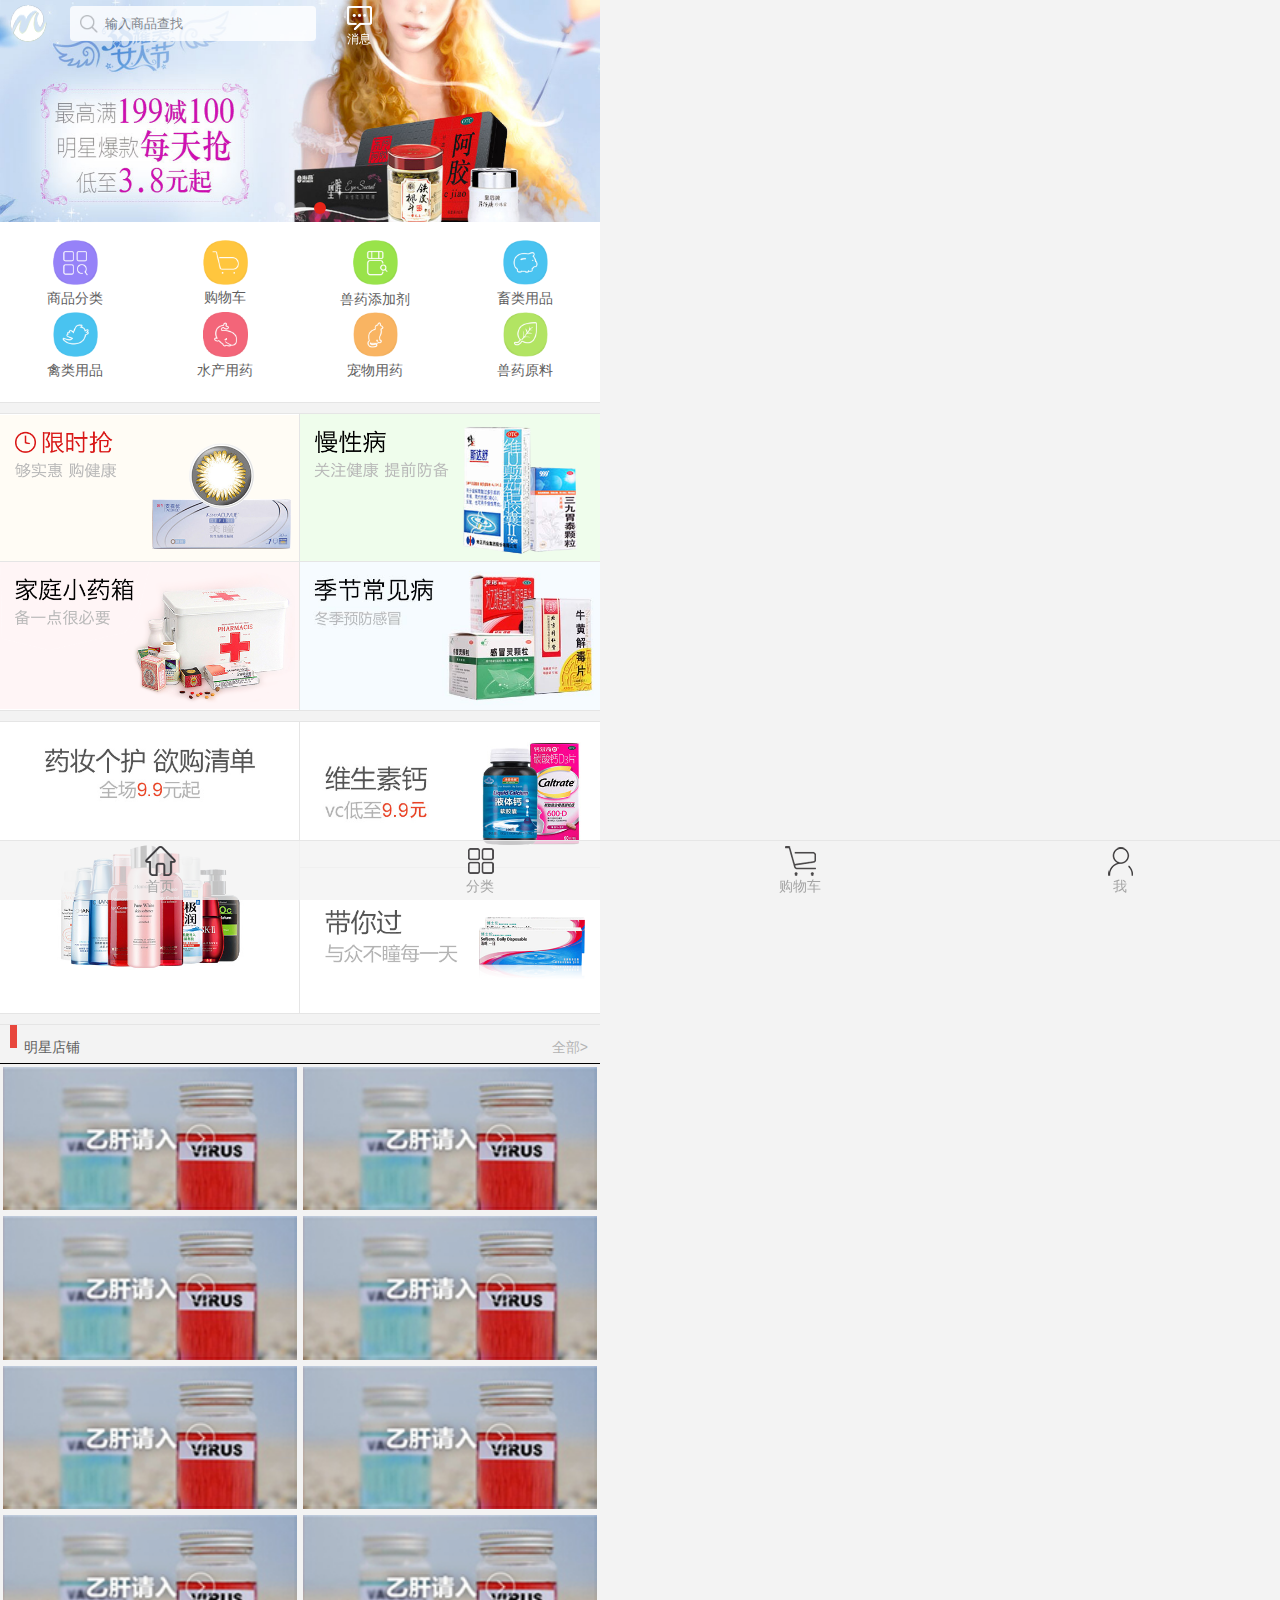
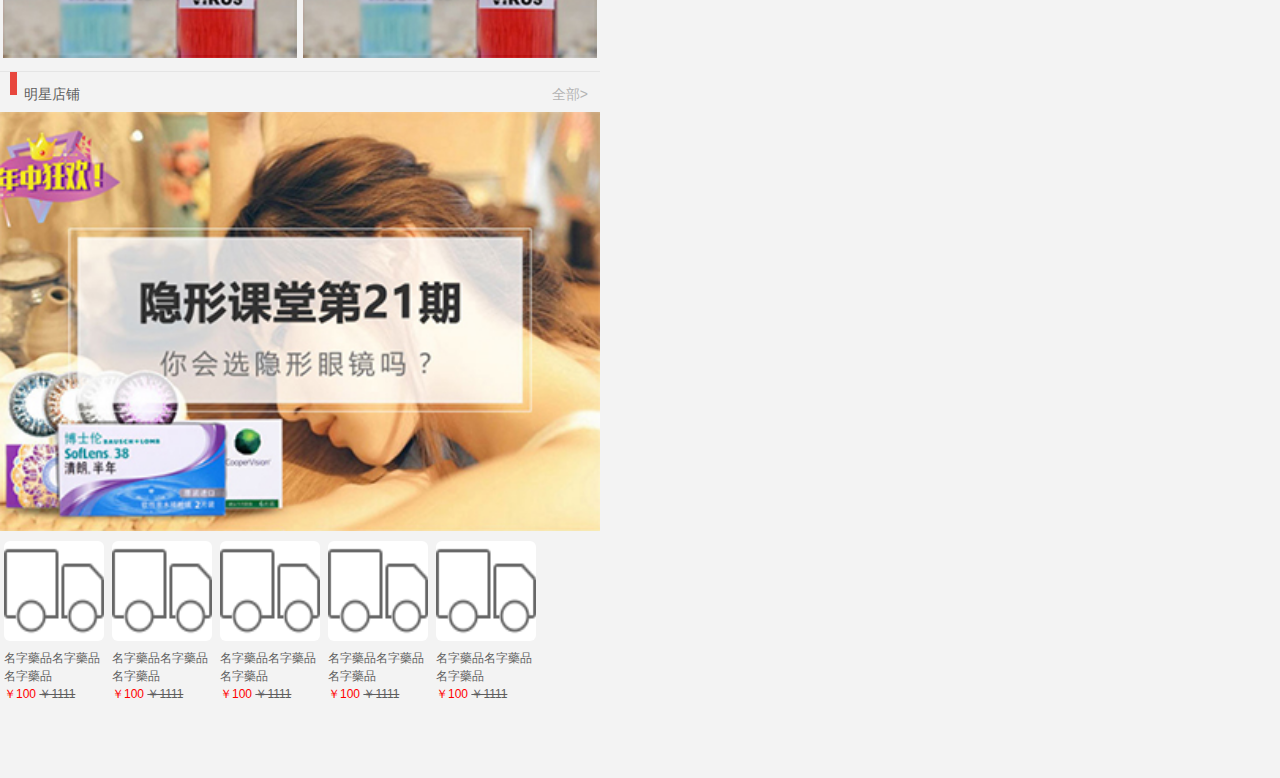
<file: phone/index.html>
<!DOCTYPE html>
<html>
<head>
<meta http-equiv="Content-Type" content="text/html; charset=UTF-8">
<meta name="viewport" content="width=device-width, initial-scale=1.0, minimum-scale=1.0, maximum-scale=1.0, user-scalable=0">
<title>手机兽药网_网上药店_全国正规合法网上药房_网上购买药品就上兽药网</title>
<meta name="keywords" content="网上药店,网上药房,药房网,药品网,网上买药,网上购药,兽药网">
<meta name="description" content="兽药网平台，为您网上买药提供超越传统药店的贴心服务。">
<link rel="stylesheet" href="css/bootstrap.css">
<link rel="stylesheet" href="css/common.css">
<link rel="stylesheet" href="css/index.css">
<script type="text/javascript" src="js/touchslider.js"></script>
</head>
<body style="height: auto;">
<article id="container">
	<!--head-->
	<header class="clearfix" id="gHeader">
	<div class="f_logo"><a href="#"><img alt="" src="images/ft_logo.png"></a></div>
	<div class="h_tel"><a href="tel:400-000-1234"><i></i>&nbsp;&nbsp;消息&nbsp;&nbsp;</a></div>
	<div class="search_box">
		<form method="post" action="" id="wapSearchForm">
			<button type="submit" class="search_btn"></button>
			<input type="text" class="search_txt" placeholder="输入商品查找">
			<span style="display: none;" class="search_close">&nbsp;</span>
		</form>
	</div>
	</header>               
	<!--banner-->
	<div class="slideShow">
	<div id="slider" class="swipe" style="visibility: visible;">
		<div class="swipe-wrap carousel-inner p_focus" style="width: 1053px;">
				  <figure data-index="0" style="width: 351px; left: 0px; transition-duration: 0ms; transform: translate(-351px, 0px) translateZ(0px);">
						<div class="item active"><a href="#"><img alt="" src="images/2016021863.jpg"></a></div>
				  </figure>
                  <figure data-index="1" style="width: 351px; left: -351px; transition-duration: 0ms; transform: translate(-351px, 0px) translateZ(0px);">
						<div class="item active"><a href="#"><img alt="" src="images/2016021853.jpg"></a></div>
				  </figure>
                  <figure data-index="2" style="width: 351px; left: -702px; transition-duration: 0ms; transform: translate(0px, 0px) translateZ(0px);">
						<div class="item active"><a href="#"><img alt="" src="images/H5-1zhen0309.jpg"></a></div>
				  </figure>
		</div>
		<ul id="position" class="carousel-indicators">
			<li class=" "></li>
			<li class=" "></li>
			<li class="on"></li>
		</ul>
	</div>
</div>                                                                             
	<!--nav-->
	<ul class="ind_navi clearfix">
<!--
	<li><a href="http://m.111.com.cn/mblock/17/b_wap_first_catalog.html"><i><img src="http://s.maiyaole.com/images/wap/img_navi01.png" alt=""></i>商品分类</a></li>
-->
		<li><a href="#"><i><img src="images/img_navi01.png" alt=""></i>商品分类</a></li>
		<li><a href="#"><i><img src="images/img_navi02.png" alt=""></i>购物车</a></li>
		<li><a href="#"><i><img src="images/img_navi05.png" alt=""></i>兽药添加剂</a></li>
		<li><a href="#"><i><img src="images/img_navi04.png" alt=""></i>畜类用品</a></li>
		<li><a href="#"><i><img src="images/img_navi06.png" alt=""></i>禽类用品</a></li>
		<li><a href="#"><i><img src="images/img_navi07.png" alt=""></i>水产用药</a></li>
		<li><a href="#"><i><img src="images/img_navi08.png" alt=""></i>宠物用药</a></li>
		<li><a href="#"><i><img src="images/img_navi09.png" alt=""></i>兽药原料</a></li>
	</ul>       
      
	<!--promotion goods-->
	<div class="promotion_goods">
		<div class="l_box">
			<div class="s_box bt_line"><a href="#"><img src="images/xianshiqiang.png" alt=""></a></div>
			<div class="s_box"><a href="#"><img src="images/jiatingxiaoyaoxiang.png" alt=""></a></div>
		</div>
		<div class="r_box">
			<div class="s_box bt_line"><a href="#"><img src="images/manxingbing.png" alt=""></a></div>
			<div class="s_box"><a href="#"><img src="images/changjianbing1208.jpg" alt=""></a></div>
		</div>
	</div>       
	<div class="promotion_goods">
		<div class="l_box"><a href="#"><img src="images/2015081204.jpg" alt=""></a></div>
		<div class="r_box">
			<div class="s_box bt_line"><a href="#"><img src="images/2016020105.jpg" alt=""></a></div>
			<div class="s_box"><a href="#"><img src="images/xiaotu1 (2)1216.png" alt=""></a></div>
		</div>
	</div>
    <!--中间部分后期添加-->
    <div class="shop">
    	<div class="shop_title">
    		<div class="redcolor">色块</div>
    		<span class="left">明星店铺</span><a href="#" class="right">全部&gt;</a>
    	</div>
    	<div class="shop_list">
    		<!--<div style="position: relative; margin-top: -2px;">-->
	    		<div class="left" id="leftDiv"><a href="#"><img src="images/shop1.jpg" alt="" /></a></div>
	    		<div class="left"><a href="#"><img src="images/shop1.jpg" alt="" /></a></div>
	    		<div class="left"><a href="#"><img src="images/shop1.jpg" alt="" /></a></div>
	    		<div class="left"><a href="#"><img src="images/shop1.jpg" alt="" /></a></div>
	    		<div class="left"><a href="#"><img src="images/shop1.jpg" alt="" /></a></div>
	    		<div class="left"><a href="#"><img src="images/shop1.jpg" alt="" /></a></div>
	    		<div class="left"><a href="#"><img src="images/shop1.jpg" alt="" /></a></div>
	    		<div class="left"><a href="#"><img src="images/shop1.jpg" alt="" /></a></div>
	    	<!--</div>-->
	    	<!--<div style="height: 100px; background: #ca4341;">-->
    	</div>
    </div>
    <div class='yinyong' style='margin-top:10px;'>
    	<div class="shop_title">
    		<div class="redcolor">色块</div>
    		<span class="left">明星店铺</span><a href="#" class="right">全部&gt;</a>
    	</div>
    	<img src="images/pay.jpg" />
		<ul id='slider1'>
		    <li style='display:block'>
		    	<div class="img_cont"><img src="images/ico_13.png" width="100" height="100" /></div>
		    	<div class="yp_info">
		    		<p class="left">名字藥品名字藥品名字藥品</p>
		    		<p class="left"><span>￥100</span>&nbsp;<del>￥1111</del></p>
		    	</div>	
		    </li>
		    <li style='display:block'>
		    	<div class="img_cont"><img src="images/ico_13.png" width="100" height="100" /></div>
		    	<div class="yp_info">
		    		<p class="left">名字藥品名字藥品名字藥品</p>
		    		<p class="left"><span>￥100</span>&nbsp;<del>￥1111</del></p>
		    	</div>	
		    </li>
		    <li style='display:block'>
		    	<div class="img_cont"><img src="images/ico_13.png" width="100" height="100" /></div>
		    	<div class="yp_info">
		    		<p class="left">名字藥品名字藥品名字藥品</p>
		    		<p class="left"><span>￥100</span>&nbsp;<del>￥1111</del></p>
		    	</div>	
		    </li>
		    <li style='display:block'>
		    	<div class="img_cont"><img src="images/ico_13.png" width="100" height="100" /></div>
		    	<div class="yp_info">
		    		<p class="left">名字藥品名字藥品名字藥品</p>
		    		<p class="left"><span>￥100</span>&nbsp;<del>￥1111</del></p>
		    	</div>	
		    </li>
		    <li style='display:block'>
		    	<div class="img_cont"><img src="images/ico_13.png" width="100" height="100" /></div>
		    	<div class="yp_info">
		    		<p class="left">名字藥品名字藥品名字藥品</p>
		    		<p class="left"><span>￥100</span>&nbsp;<del>￥1111</del></p>
		    	</div>	
		    </li>
		</ul>
	</div>
	<!--<footer>
     	<nav>
	       <a  target="_blank" class="download_link">下载客户端</a>
	 	</nav>
    	<p>中国兽药（济南）电商网  0531-88807916</p>
	</footer>-->
	<div style="height: 65px;"></div>
	<div class="navbar-fixed-bottom bottom_nav">
		<dl>
			<dd class="bot_01">
			</dd>
			<dt>首页</dt>
		</dl>
		<dl>
			<dd class="bot_02">
			</dd>
			<dt>分类</dt>
		</dl>
		<dl>
			<dd class="bot_03">
			</dd>
			<dt>购物车</dt>
		</dl>
		<dl>
			<dd class="bot_04">
			</dd>
			<dt>我</dt>
		</dl>
	</div>

<script type="text/javascript">
	var t11=new TouchSlider('slider1',{duration:800, interval:3000, direction:0, autoplay:false, align:'left', mousewheel:false, mouse:true, fullsize:false});
</script>
    <!--中间部分后期添加结束-->               
    
   
<div id="pTop" class="p_top" style="display: none;"><a href="javascript:goToTop()"><img src="images/ico_pagetop.png" alt="" width="23"></a></div>
<div class="pop_div" id="myModal" style="display: none;">
	<div class="pop_div_content">
		<div class="div_ttl">获取定位</div>
		<p id="myModalLabel">1药网要使用您当前的位置：山东</p>
		<div class="btn_div"><a href="javascript:gotoProvincePage();" class="btn_01">手动选择</a><a href="javascript:autoWriteCookie();" class="btn_02">好</a></div>
	</div>
	<div class="pop_bg"></div>
</div>

<!--多客宝-->
<!--<div class="fixed_box fixed_box02">
	<div class="fixed_bg talk_bg">&nbsp;</div>
	<div class="btm_fixed">
		<div class="fixed_bg">&nbsp;</div>
		<div class="talk_box"><a href="javascript:void(0);" class="talk_link"><i class="dkb_id" style="display:none">0</i></a>
			<div class="talk_ul">
				<i class="i_arrow">&nbsp;</i>
				<ul class="clearfix" id="dkb">
					<li><a id="w-h-con-pre-sales" href="javascript:NTKF.im_openInPageChat(&#39;yy_1000_1432121914627&#39;);"><span><i class="dkb_id_pre_sales" style="display:none">0</i></span>YY</a></li>
					<li><a id="w-h-con-grpn" href="javascript:NTKF.im_openInPageChat(&#39;yy_1000_1432121940418&#39;);"><span><i class="dkb_id_group" style="display:none">0</i></span>婷婷</a></li>
					<li><a id="w-h-con-pharmacist" href="javascript:NTKF.im_openInPageChat(&#39;yy_1000_1432121505109&#39;);"><span><i class="dkb_id_doctor" style="display:none">0</i></span>乐乐</a></li>
					<li><a id="w-h-con-after-sales" href="javascript:NTKF.im_openInPageChat(&#39;yy_1000_1432121926426&#39;);"><span><i class="dkb_id_cus_service" style="display:none">0</i></span>专家</a></li>
				</ul>
			</div>
		</div>
	</div>
</div>   -->
</article>
<!--h5_index_search-->
	<article id="search_div" style="display:none">
	<header id="gHeader" class="clearfix">
                <div class="h_prev"><a rel="nofollow" id="searchBack" href="javascript:void(0);"></a></div>
	      <div class="h_search_btn"><button class="btn_search">搜索</button></div>
               <div class="search_box">
		<form onsubmit="return commonSearch();" id="comSearchForm" action="" method="post">
				<button type="submit" class="search_btn"></button>
				<input type="text" id="comkeyword" class="search_txt" placeholder="输入商品名称">
				<span class="search_close" style="display:none">&nbsp;</span>
    	        </form>
         </div>
	</header>
	<div class="mianConts">
		<div id="suggestSearch" style="display:none"></div>
		<div id="mainSearch">
    		<ul class="p_nav clearfix">
    			<li><a rel="nofollow" href="javascript:void(0)" navtype="0" class="active">我的搜索</a></li>
    			<li><a rel="nofollow" href="javascript:void(0)" navtype="1">大家都在搜</a></li>
    		</ul>
    		<div id="search_box01">
    			<ul class="search_list clearfix">
    			</ul>
    			<p class="clear_txt"><a href="#">清空历史记录</a></p>
    		</div>
    		<div id="search_box02" class="hide">
    			<ul class="search_list clearfix">
    				
    			</ul>
    		</div>
		</div>
	</div>
	<input type="hidden" value="" id="cataId">
</article>    
 
<!--h5_resource -->
<!-- wap autumn start --->
<script src="js/jquery.min.js"></script>

 <!-- autumn analytics end-->

<!--百分点-->
<script type="text/javascript">
$(function(){
     window["_BFD"] = window["_BFD"] || {};
    _BFD.client_id = "Cyiyaowang";
    _BFD.script = document.createElement("script");
    _BFD.script.type = "text/javascript";
    _BFD.script.async = true;
    _BFD.script.charset = "utf-8";
    _BFD.script.src = (('https:' == document.location.protocol?'https://ssl-static1':'http://static1')+'.bfdcdn.com/service/yiyaowang/yiyaowang_wap.js');
    document.getElementsByTagName("head")[0].appendChild(_BFD.script);
});
</script>

<script type="text/javascript" src="js/saved_resource"></script>
<script type="text/javascript" src="js/index.js"></script>
<script type="text/javascript" src="js/api"></script>
<script type="text/javascript" src="js/getscript"></script>    

</div>
</body>
</html>
</file>
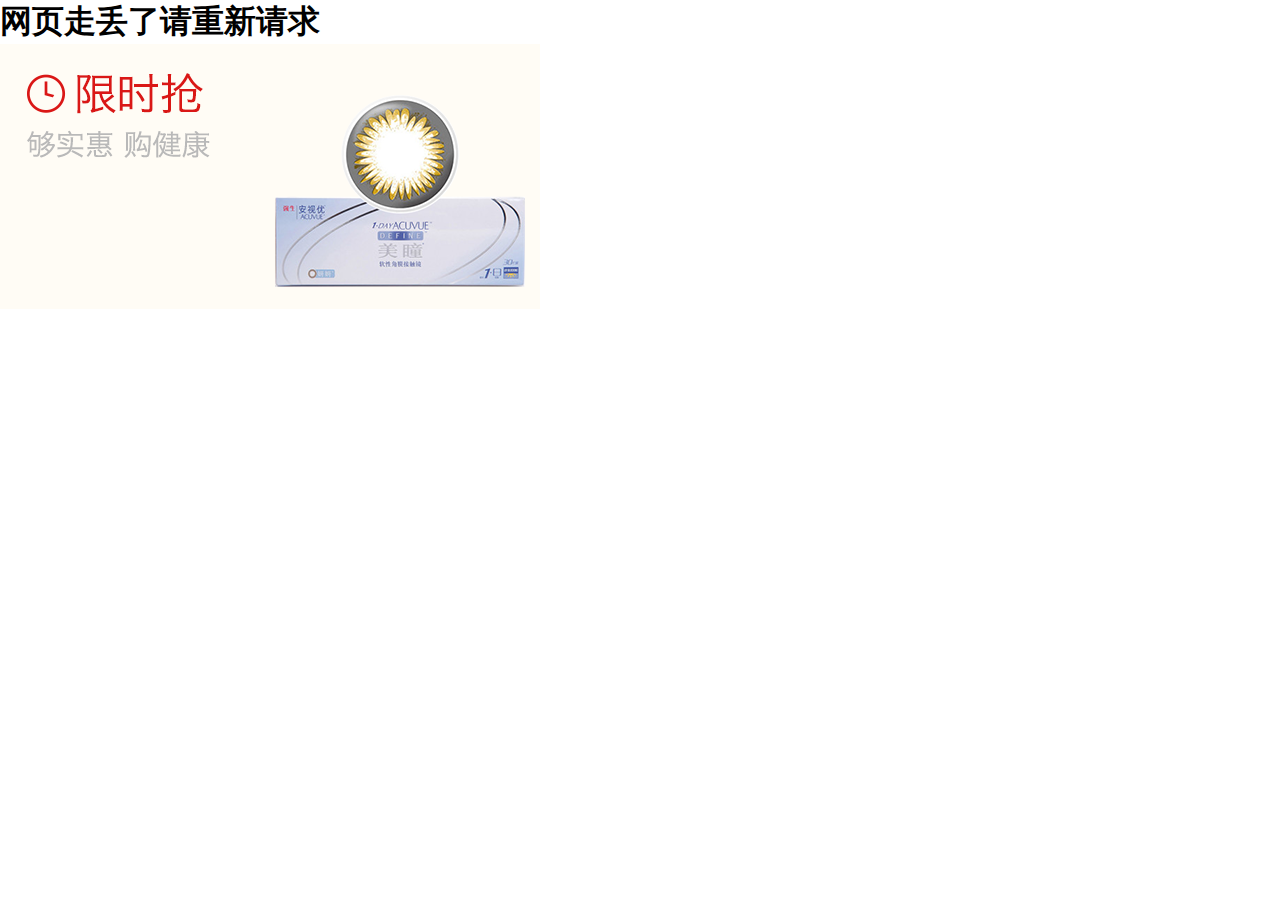
<file: VeterinaryDrugs/VeterinaryDrugs/html/index.html>
<!DOCTYPE html PUBLIC "-//W3C//DTD XHTML 1.0 Transitional//EN" "http://www.w3.org/TR/xhtml1/DTD/xhtml1-transitional.dtd">
<html xmlns="http://www.w3.org/1999/xhtml">
<head>
    <meta http-equiv="Content-Type" content="text/html; charset=utf-8" />
    <title>How to build an iPhone website</title>
    <!--<meta name="author" content="will" />-->
    <!--<meta name="copyright" content="copyright 2008 www.engageinteractive.co.uk" />-->
    <!--<meta name="description" content="Welcome to engege interactive on the iPhone!" />-->
    <!--<meta name="viewport" content="width=device-width; initial-scale=1.0; maximum-scale=1.0;">-->

        <style type="text/css">
        @import url("index.css");
    </style>
</head>
<body>
<h1>网页走丢了请重新请求</h1>
<div>
    
    <img src="test.png"/>
    
</div>
<script type="text/javascript" src="index.js"></script>
</body>
</html>
</file>
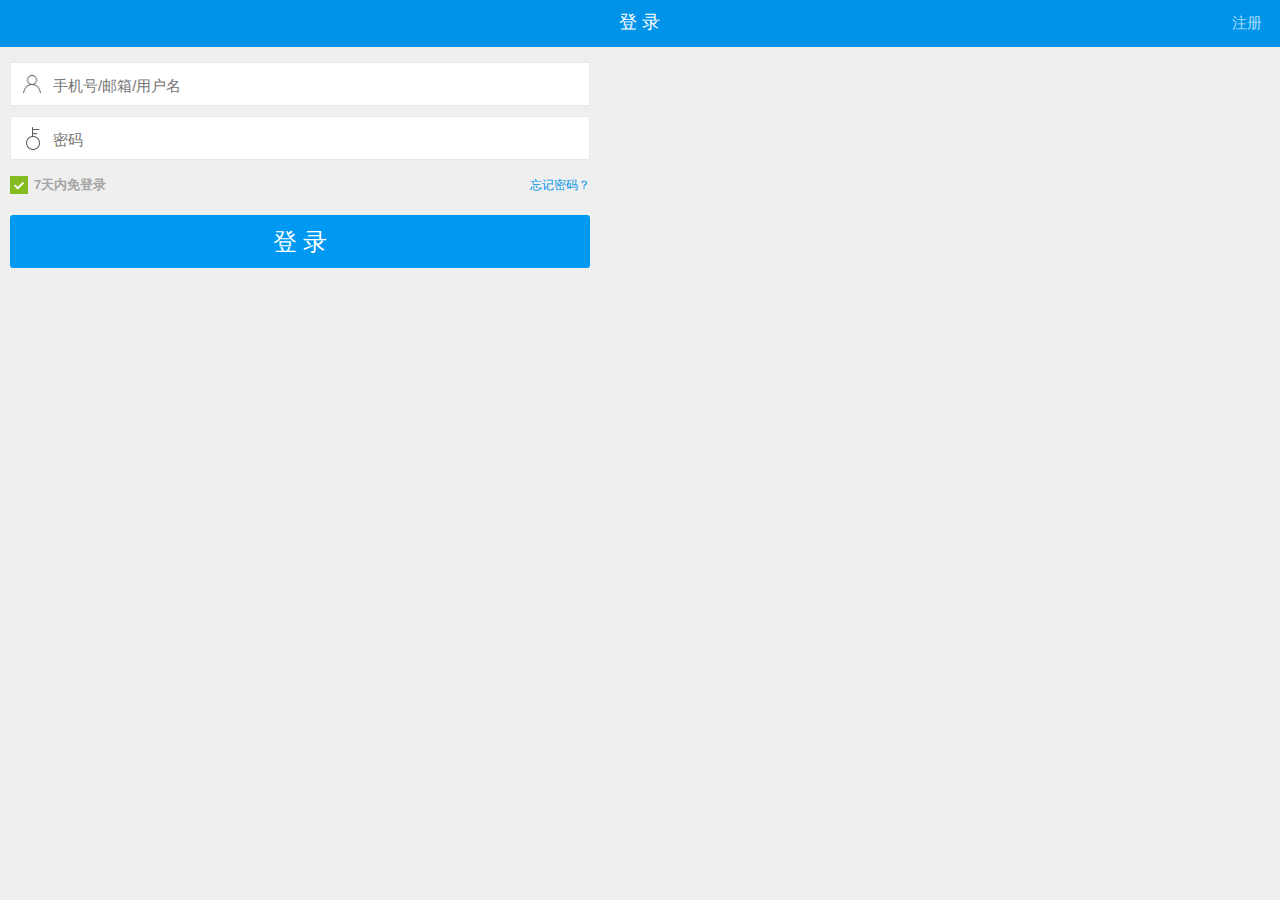
<file: phone/login.html>
<!DOCTYPE html>
<html>
<head>
<meta http-equiv="Content-Type" content="text/html; charset=GBK">
<meta charset="UTF-8">
<meta name="viewport" content="width=device-width, initial-scale=1.0, minimum-scale=1.0, maximum-scale=1.0, user-scalable=0">
<title>�ֻ���ҩ��_����ҩ��_ȫ������Ϸ�����ҩ��_���Ϲ���ҩƷ������ҩ��</title>
<meta name="keywords" content="����ҩ��,����ҩ��,ҩ����,ҩƷ��,������ҩ,���Ϲ�ҩ,��ҩ��">
<meta name="description" content="��ҩ��ƽ̨��Ϊ��������ҩ�ṩ��Խ��ͳҩ������ķ���">
<link rel="stylesheet" href="css/bootstrap.css">
<link rel="stylesheet" href="css/common.css">
<link rel="stylesheet" href="css/index.css">
<link href="css/liebiao.css" rel="stylesheet" type="text/css">
<script src="js/jquery.min.js"></script>

</head>
<body style="height: auto;background-color: #efefef;">
<!--head-->
<header class="clearfix" id="gHeader">
		<div class="h_prev">
        	<a href="javascript:history.back();"></a>
        </div>
		<div class="h_login">
        	<a href="#">ע��</a>
        </div>
        <h1>��&nbsp;¼</h1>
</header>         
<div style="height:47px;"></div>
<!--��¼-->
<div id="main">
	<div class="log_type">
    	<input id="userName" class="user_name" type="text" placeholder="�ֻ���/����/�û���">
    </div>
    <div class="log_type">
    	<input id="userPass" class="user_ps" type="text" placeholder="����">
    </div>
    <div class="login_box clearfix">
    	<div class="ftL">
        	<label>7�������¼</label>
        </div>
        <div class="ftR">
        	<a href="#">�������룿</a>
        </div>
    </div>
    <div class="note_book">
    	<button id="btnSubmit" type="button" class="comBtn">�� ¼ </button>
    </div>
</div>
</body>
</html>
</file>
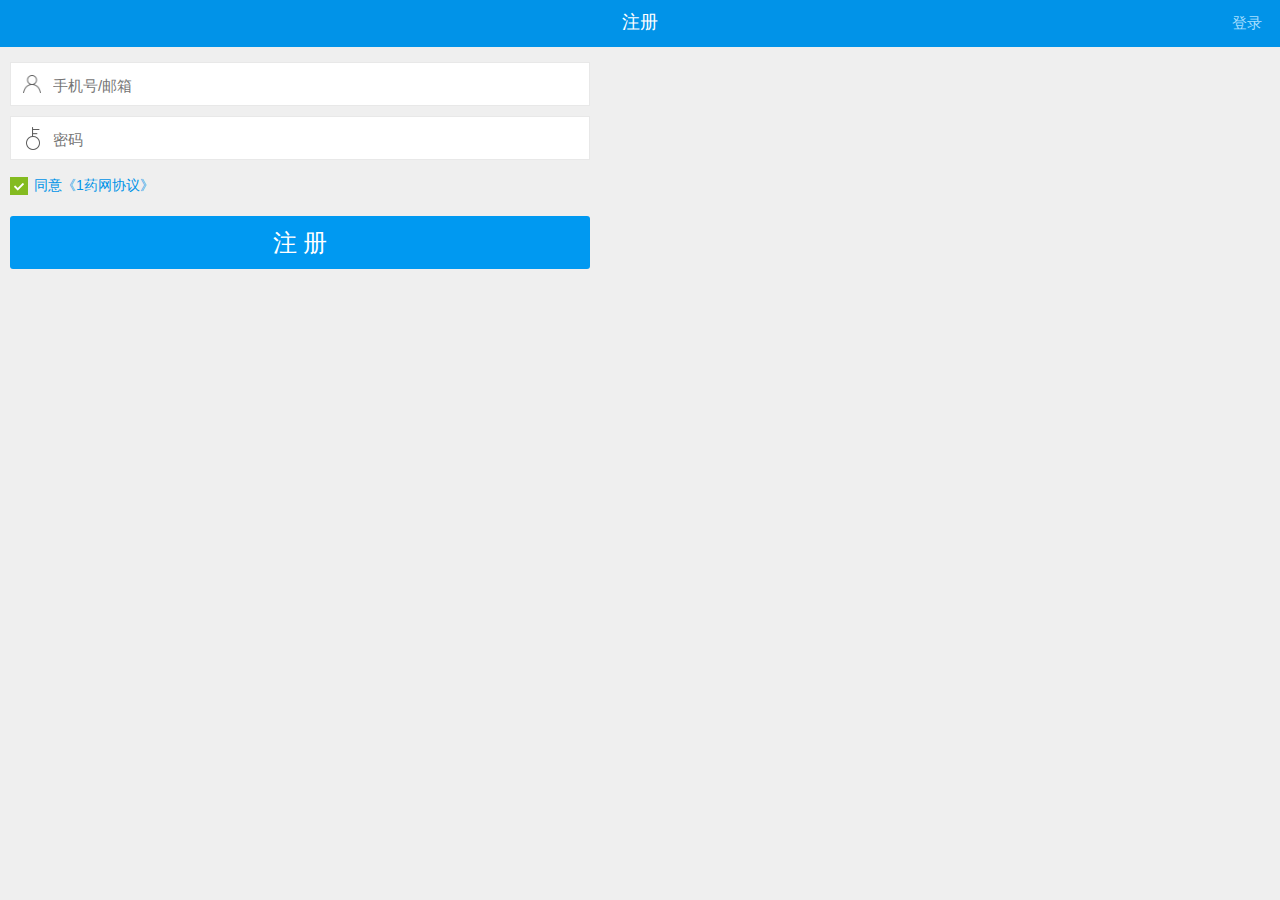
<file: phone/registered.html>
<!DOCTYPE html>
<html>
<head>
<meta http-equiv="Content-Type" content="text/html; charset=GBK">
<meta charset="UTF-8">
<meta name="viewport" content="width=device-width, initial-scale=1.0, minimum-scale=1.0, maximum-scale=1.0, user-scalable=0">
<title>�ֻ���ҩ��_����ҩ��_ȫ������Ϸ�����ҩ��_���Ϲ���ҩƷ������ҩ��</title>
<meta name="keywords" content="����ҩ��,����ҩ��,ҩ����,ҩƷ��,������ҩ,���Ϲ�ҩ,��ҩ��">
<meta name="description" content="��ҩ��ƽ̨��Ϊ��������ҩ�ṩ��Խ��ͳҩ������ķ���">
<link rel="stylesheet" href="css/bootstrap.css">
<link rel="stylesheet" href="css/common.css">
<link rel="stylesheet" href="css/index.css">
<link href="css/liebiao.css" rel="stylesheet" type="text/css">
<script src="js/jquery.min.js"></script>

</head>
<body style="height: auto;background-color: #efefef;">
<!--head-->
<header class="clearfix" id="gHeader">
		<div class="h_prev">
        	<a href="javascript:history.back();"></a>
        </div>
		<div class="h_login">
        	<a href="#">��¼</a>
        </div>
        <h1>ע��</h1>
</header>         
<div style="height:47px;"></div>
<!--��¼-->
<div id="main">
	<div class="log_type">
    	<input id="userName" class="user_name" type="text" placeholder="�ֻ���/����">
    </div>
    <div class="log_type">
    	<input id="userPass" class="user_ps" type="text" placeholder="����">
    </div>
    <div class="login_box clearfix">
    	<div class="ftL">
        	<label><a href="#" style="font-weight:normal; font-size:14px;">ͬ�⡶1ҩ��Э�顷</a></label>
        </div>
    </div>
    <div class="note_book">
    	<button id="btnSubmit" type="button" class="comBtn">ע&nbsp;��</button>
    </div>
</div>
</body>
</html>
</file>
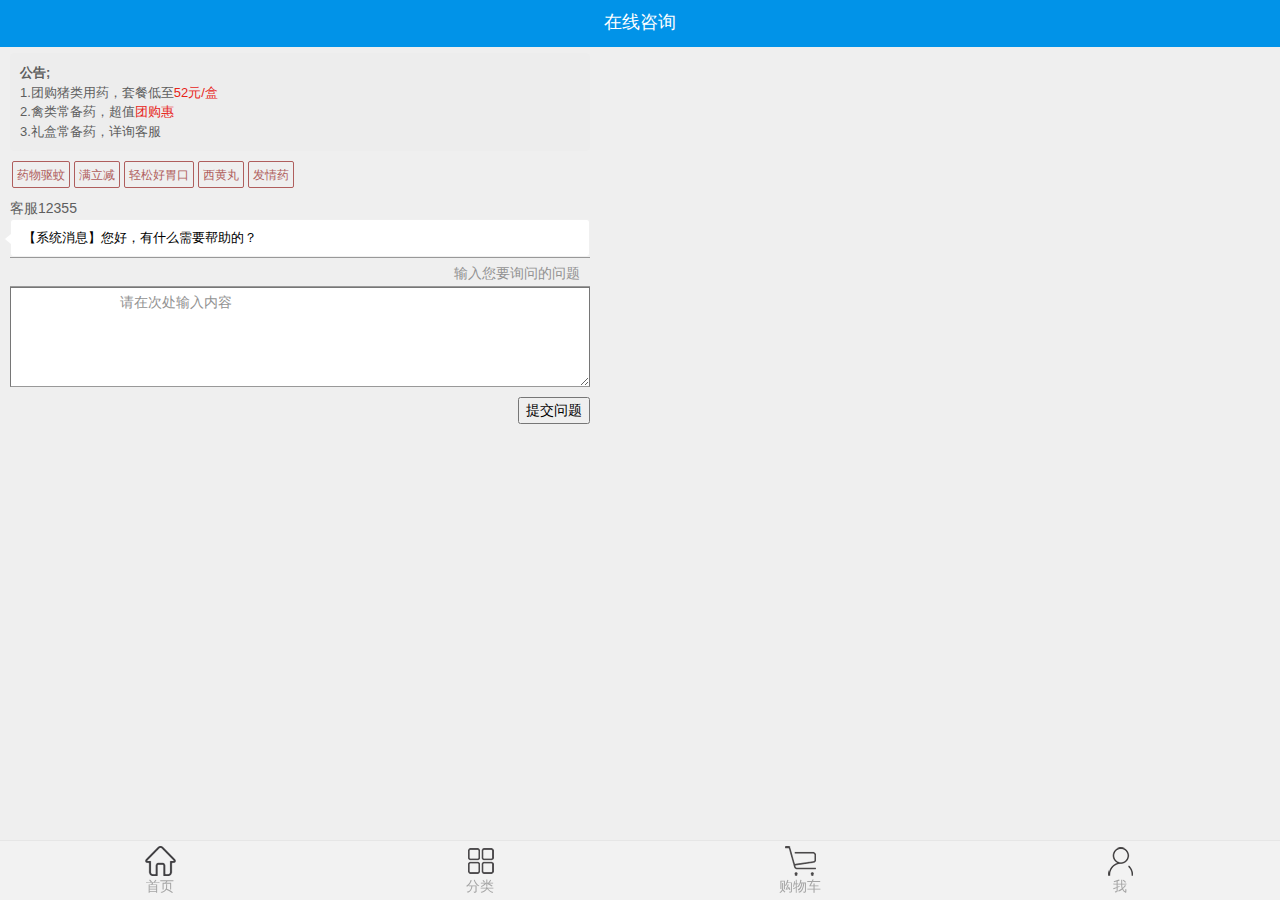
<file: phone/在线咨询.html>
<!DOCTYPE html>
<html>
<head>
<meta http-equiv="Content-Type" content="text/html; charset=GBK">
<meta charset="UTF-8">
<meta name="viewport" content="width=device-width, initial-scale=1.0, minimum-scale=1.0, maximum-scale=1.0, user-scalable=0">
<title>�ֻ���ҩ��_����ҩ��_ȫ������Ϸ�����ҩ��_���Ϲ���ҩƷ������ҩ��</title>
<meta name="keywords" content="����ҩ��,����ҩ��,ҩ����,ҩƷ��,������ҩ,���Ϲ�ҩ,��ҩ��">
<meta name="description" content="��ҩ��ƽ̨��Ϊ��������ҩ�ṩ��Խ��ͳҩ������ķ���">
<link rel="stylesheet" href="css/bootstrap.css">
<link rel="stylesheet" href="css/common.css">
<link rel="stylesheet" href="css/index.css">
<link href="css/xiangqingye.css" rel="stylesheet" type="text/css">
<link href="css/liebiao.css" rel="stylesheet" type="text/css">
</head>
<body style="height: auto;">
<article id="container">
	<!--head-->
	<header class="clearfix" id="gHeader">
		<div class="h_prev">
        	<a href="javascript:history.back();"></a>
        </div>
        <h1>������ѯ</h1>
</header>
<div style="height:47px;"></div>   
  <!--������ѯ-->
  <div class="zixun_bar">
      <section>
              <dl>
                <dd>
                	<h2>����;</h2>
                    <p>1.�Ź�������ҩ���ײ͵���<span class="red">52Ԫ/��</span></p>
                    <p>2.���ೣ��ҩ����ֵ<span class="red">�Ź���</span></p>
                    <p>3.��г���ҩ����ѯ�ͷ�</p>
            	</dd>
              </dl>
              <ul>
            	<li><a href="#">ҩ������</a></li><li><a href="#">������</a></li>
                <li><a href="#">���ɺ�θ��</a></li><li><a href="#">������</a></li>
                <li><a href="#">����ҩ</a></li>
              </ul>
              <div class="body_zixun">
              		<div class="name">�ͷ�12355</div>
                    <div class="bubble">
                    	<span class="arrow-bg"></span>
                        <span class="arrow"></span>
                        <div class="text">��ϵͳ��Ϣ�����ã���ʲô��Ҫ�����ģ�</div>
                    </div>
              </div>
              <div class="footer_zx">
              		<div class="kefu_34">
    					<p class="xw">������Ҫѯ�ʵ�����</p>
                        <textarea>
                            ���ڴδ���������
                        </textarea>
                         <div class="button_098" style="overflow:hidden">
                            <button type="button" style="float:right; margin-top:10px;">�ύ����</button>
                        </div>
					</div>
              </div>
      </section>
  </div>
     
	<!--promotion goods-->
   
<div id="pTop" class="p_top" style="display: none;"><a href="javascript:goToTop()"><img src="images/ico_pagetop.png" alt="" width="23"></a></div>
<div class="pop_div" id="myModal" style="display: none;">
	<div class="pop_div_content">
		<div class="div_ttl">��ȡ��λ</div>
		<p id="myModalLabel">1ҩ��Ҫʹ������ǰ��λ�ã�ɽ��</p>
		<div class="btn_div"><a href="javascript:gotoProvincePage();" class="btn_01">�ֶ�ѡ��</a><a href="javascript:autoWriteCookie();" class="btn_02">��</a></div>
	</div>
	<div class="pop_bg"></div>
</div>

<div style="height: 65px;"></div>
	<div class="navbar-fixed-bottom bottom_nav">
		<dl>
			<dd class="bot_01">
			</dd>
			<dt>��ҳ</dt>
		</dl>
		<dl>
			<dd class="bot_02">
			</dd>
			<dt>����</dt>
		</dl>
		<dl>
			<dd class="bot_03">
			</dd>
			<dt>���ﳵ</dt>
		</dl>
		<dl>
			<dd class="bot_04">
			</dd>
			<dt>��</dt>
		</dl>
	</div>
<!--��ͱ�-->
<!--<div class="fixed_box fixed_box02">
	<div class="fixed_bg talk_bg">&nbsp;</div>
	<div class="btm_fixed">
		<div class="fixed_bg">&nbsp;</div>
		<div class="talk_box"><a href="javascript:void(0);" class="talk_link"><i class="dkb_id" style="display:none">0</i></a>
			<div class="talk_ul">
				<i class="i_arrow">&nbsp;</i>
				<ul class="clearfix" id="dkb">
					<li><a id="w-h-con-pre-sales" href="javascript:NTKF.im_openInPageChat(&#39;yy_1000_1432121914627&#39;);"><span><i class="dkb_id_pre_sales" style="display:none">0</i></span>��ǰ</a></li>
					<li><a id="w-h-con-grpn" href="javascript:NTKF.im_openInPageChat(&#39;yy_1000_1432121940418&#39;);"><span><i class="dkb_id_group" style="display:none">0</i></span>����ɹ�</a></li>
					<li><a id="w-h-con-pharmacist" href="javascript:NTKF.im_openInPageChat(&#39;yy_1000_1432121505109&#39;);"><span><i class="dkb_id_doctor" style="display:none">0</i></span>ҩʦ</a></li>
					<li><a id="w-h-con-after-sales" href="javascript:NTKF.im_openInPageChat(&#39;yy_1000_1432121926426&#39;);"><span><i class="dkb_id_cus_service" style="display:none">0</i></span>�ۺ�</a></li>
				</ul>
			</div>
		</div>
	</div>
</div>   -->     
</article>
<!--h5_index_search-->
	<article id="search_div" style="display:none">
	<header id="gHeader" class="clearfix">
                <div class="h_prev"><a rel="nofollow" id="searchBack" href="javascript:void(0);"></a></div>
	      <div class="h_search_btn"><button class="btn_search">����</button></div>
               <div class="search_box">
		<form onsubmit="return commonSearch();" id="comSearchForm" action="" method="post">
				<button type="submit" class="search_btn"></button>
				<input type="text" id="comkeyword" class="search_txt" placeholder="������Ʒ����">
				<span class="search_close" style="display:none">&nbsp;</span>
    	        </form>
         </div>
	</header>
	<div class="mianConts">
		<div id="suggestSearch" style="display:none"></div>
		<div id="mainSearch">
    		<ul class="p_nav clearfix">
    			<li><a rel="nofollow" href="javascript:void(0)" navtype="0" class="active">�ҵ�����</a></li>
    			<li><a rel="nofollow" href="javascript:void(0)" navtype="1">��Ҷ�����</a></li>
    		</ul>
    		<div id="search_box01">
    			<ul class="search_list clearfix">
    			</ul>
    			<p class="clear_txt"><a href="#">�����ʷ��¼</a></p>
    		</div>
    		<div id="search_box02" class="hide">
    			<ul class="search_list clearfix">
    				
    			</ul>
    		</div>
		</div>
	</div>
	<input type="hidden" value="" id="cataId">
</article>    
 
<!--h5_resource -->
<!-- wap autumn start --->
<script src="js/jquery.min.js"></script>
<script>
$(document).ready(function(){
  $(".head_listBox").click(function(){
    $(".navi_box").slideToggle();
  });
});
</script> 
 <!-- autumn analytics end-->

<!--�ٷֵ�-->
<script type="text/javascript">
$(function(){
     window["_BFD"] = window["_BFD"] || {};
    _BFD.client_id = "Cyiyaowang";
    _BFD.script = document.createElement("script");
    _BFD.script.type = "text/javascript";
    _BFD.script.async = true;
    _BFD.script.charset = "utf-8";
    _BFD.script.src = (('https:' == document.location.protocol?'https://ssl-static1':'http://static1')+'.bfdcdn.com/service/yiyaowang/yiyaowang_wap.js');
    document.getElementsByTagName("head")[0].appendChild(_BFD.script);
});
</script> 
<script type="text/javascript" src="js/saved_resource"></script>
<script type="text/javascript" src="js/index.js"></script>
<script type="text/javascript" src="js/api"></script>
<script type="text/javascript" src="js/getscript"></script>               
 

</div>
</body>
</html>
</file>
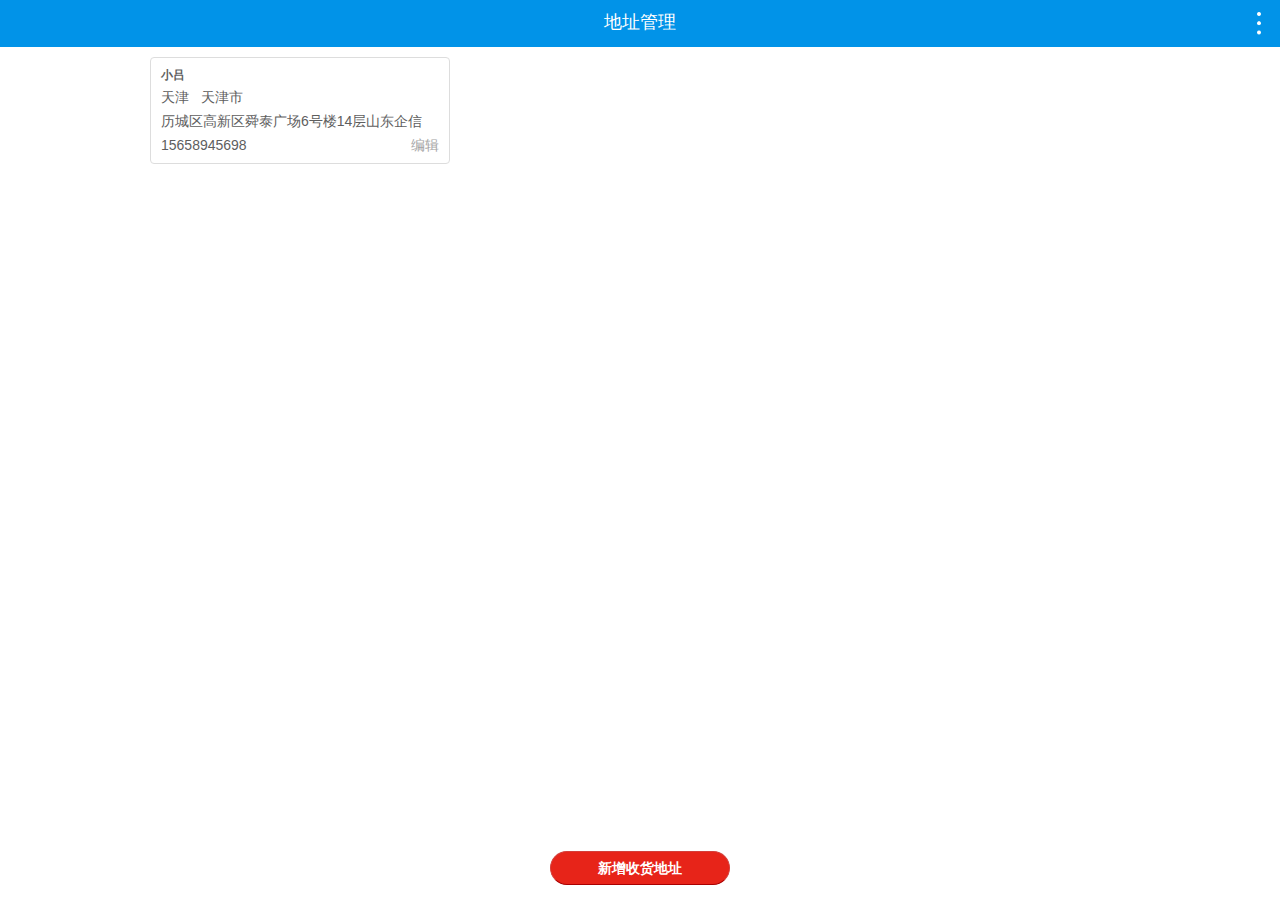
<file: phone/地址管理.html>
<!DOCTYPE html>
<html>
<head>
<meta http-equiv="Content-Type" content="text/html; charset=GBK">
<meta charset="UTF-8">
<meta name="viewport" content="width=device-width, initial-scale=1.0, minimum-scale=1.0, maximum-scale=1.0, user-scalable=0">
<title>�ֻ���ҩ��_����ҩ��_ȫ������Ϸ�����ҩ��_���Ϲ���ҩƷ������ҩ��</title>
<meta name="keywords" content="����ҩ��,����ҩ��,ҩ����,ҩƷ��,������ҩ,���Ϲ�ҩ,��ҩ��">
<meta name="description" content="��ҩ��ƽ̨��Ϊ��������ҩ�ṩ��Խ��ͳҩ������ķ���">
<link rel="stylesheet" href="css/bootstrap.css">
<link rel="stylesheet" href="css/common.css">
<link rel="stylesheet" href="css/index.css">
<link href="css/liebiao.css" rel="stylesheet" type="text/css">
<script src="js/jquery.min.js"></script>

</head>
<body style="height: auto; background:#fff">
<!--head-->
<header class="clearfix" id="gHeader">
		<div class="h_prev">
        	<a href="javascript:history.back();"></a>
        </div>
		<div class="h_navi">
        	<div class="navi_btn">
            	<a href="javascript:void(0);" class="head_listBox"></a>
            </div>
            <div class="navi_box">
            	<ul>
                	<li><a href="#" href="javascript:goHome();">��ҳ</a></li>
                    <li><a href="#" href="javascript:goHome();">���ﳵ</a></li>
                    <li><a href="#" href="javascript:goHome();">��</a></li>
                </ul>
            </div>
        </div>
        <h1>��ַ����</h1>
</header>      
<script>
$(document).ready(function(){
  $(".head_listBox").click(function(){
    $(".navi_box").slideToggle();
  });
});
</script>        
<div style="height:47px;"></div>
<!--�ҵ���ҩ��-->
<div class="container order_items">
	<div class="row address_list">
    	<ul class="list-group">
        	<li class="list-group-item address">
            	<h5>С��</h5>
                <p>���&nbsp;&nbsp;&nbsp;�����</p>
                <p>������������˴̩�㳡6��¥14��ɽ������</p>
                15658945698
                <div class="add_edit_box"><a href="#" class="gray"></span>�༭</a></div>    
            </li>
        </ul>
    </div>
</div>
<div id="div_foot">
	<button type="button" class="btn btn-danger btn-block">�����ջ���ַ</button>
</div>
</body>
</html>
</file>
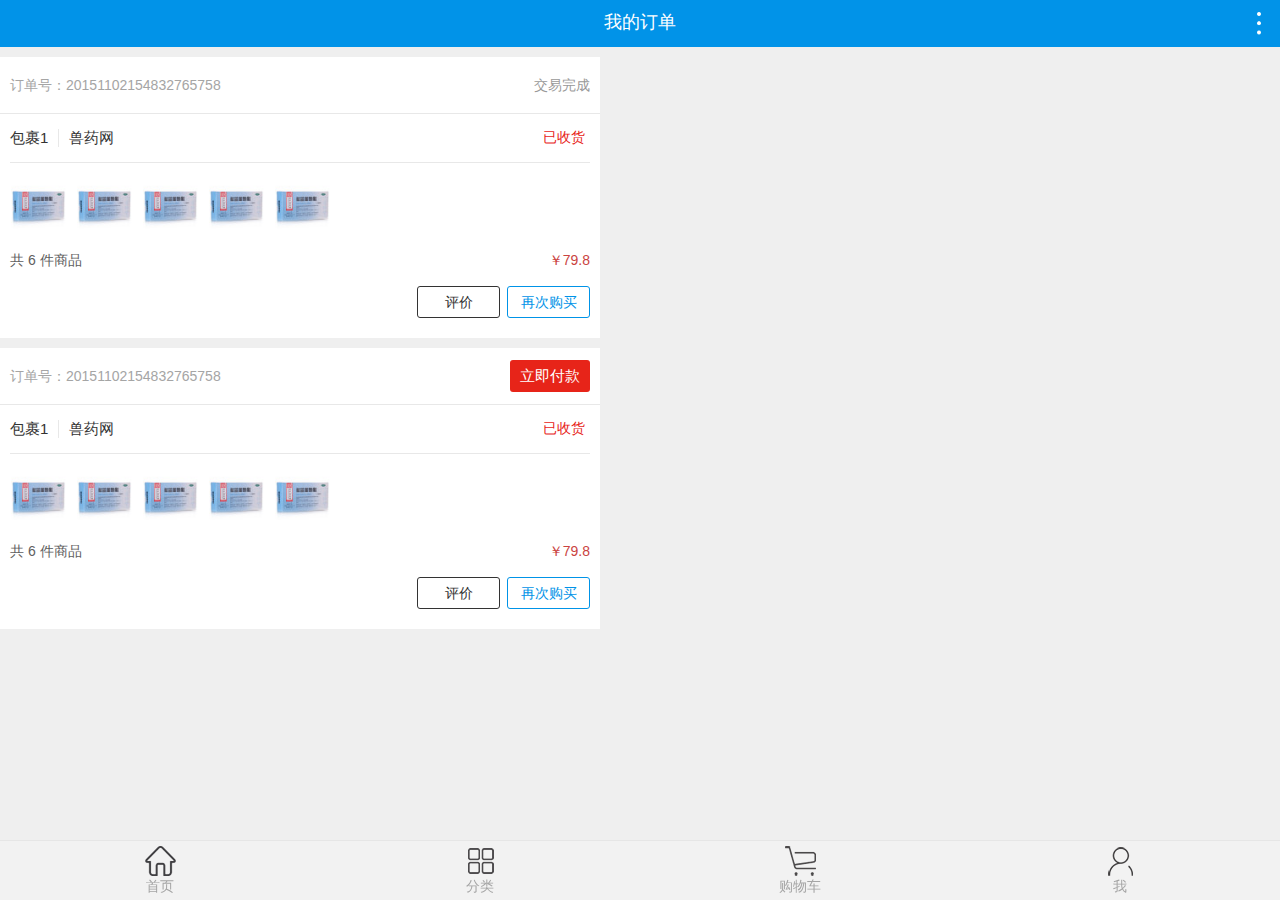
<file: phone/查看订单.html>
<!DOCTYPE html>
<html>
<head>
<meta http-equiv="Content-Type" content="text/html; charset=GBK">
<meta charset="UTF-8">
<meta name="viewport" content="width=device-width, initial-scale=1.0, minimum-scale=1.0, maximum-scale=1.0, user-scalable=0">
<title>�ֻ���ҩ��_����ҩ��_ȫ������Ϸ�����ҩ��_���Ϲ���ҩƷ������ҩ��</title>
<meta name="keywords" content="����ҩ��,����ҩ��,ҩ����,ҩƷ��,������ҩ,���Ϲ�ҩ,��ҩ��">
<meta name="description" content="��ҩ��ƽ̨��Ϊ��������ҩ�ṩ��Խ��ͳҩ������ķ���">
<link rel="stylesheet" href="css/bootstrap.css">
<link rel="stylesheet" href="css/common.css">
<link rel="stylesheet" href="css/index.css">
<link href="css/liebiao.css" rel="stylesheet" type="text/css">
<script src="js/jquery.min.js"></script>

</head>
<body style="height: auto;">
<!--head-->
<header class="clearfix" id="gHeader">
		<div class="h_prev">
        	<a href="javascript:history.back();"></a>
        </div>
		<div class="h_navi">
        	<div class="navi_btn">
            	<a href="javascript:void(0);" class="head_listBox"></a>
            </div>
            <div class="navi_box">
            	<ul>
                	<li><a href="#" href="javascript:goHome();">��ҳ</a></li>
                    <li><a href="#" href="javascript:goHome();">���ﳵ</a></li>
                    <li><a href="#" href="javascript:goHome();">��</a></li>
                </ul>
            </div>
        </div>
        <h1>�ҵĶ���</h1>
</header>      
<script>
$(document).ready(function(){
  $(".head_listBox").click(function(){
    $(".navi_box").slideToggle();
  });
});
</script>        
<div style="height:47px;"></div>
<!--�ҵ���ҩ��-->
<div id="main" style="padding:0;">
	<!--<ul class="p_nav clearfix">
    	<li><a href="#" class="active">
        	ȫ��
        </a></li>
        <li><a href="#">
        	��֧��
        </a></li>
        <li><a href="#">
        	���ջ�
        </a></li>
        <li><a href="#">
        	������
        </a></li>
    </ul>-->
    <!--���ջ�-->
    <div class="order_info">
    	<div class="order_name clearfix">
        	<p>�����ţ�<i class="order_num">20151102154832765758</i></p>
            <span>�������</span>
        </div>
        <div class="parcel_div">
        	<div class="order_ttl clearfix">
            	<i>���ջ� </i>
            	<span>����1</span>��ҩ��             
            </div>
            <div class="info_div clearfix">
            	<div class="info_ul">
                	<div class="table_div" style="max-width:681px;">
                    	<table>
                        	<tbody>
                            	<tr>
                                	<td><a href="#"><img src="images/50_50.jpg"></a></td>
                                    <td><a href="#"><img src="images/50_50.jpg"></a></td>
                                    <td><a href="#"><img src="images/50_50.jpg"></a></td>
                                    <td><a href="#"><img src="images/50_50.jpg"></a></td>
                                    <td><a href="#"><img src="images/50_50.jpg"></a></td>
                                </tr>
                            </tbody>
                        </table>
                    </div>
                </div>
            </div>
            <!---->
            <div class="price_div clearfix">
            	<p class="ftL">�� 6 ����Ʒ</p>
                <p class="ftR" style="color:#ca4341;">��79.8</p>
            </div>
            <!---->
            <div class="btn_div clearfix">
            	<a href="#" class="bor_black_btn">����</a>
                <a href="#" class="bor_blue_btn">�ٴι���</a>
            </div>
        </div>
    </div>
    <!--��֧�� start-->
    <div class="order_info">
    	<div class="order_name clearfix">
        	<p>�����ţ�<i class="order_num">20151102154832765758</i></p>
            <a href="#" class="red_btn">��������</a>
        </div>
        <div class="parcel_div">
        	<div class="order_ttl clearfix">
            	<i>���ջ� </i>
            	<span>����1</span>��ҩ��             
            </div>
            <div class="info_div clearfix">
            	<div class="info_ul">
                	<div class="table_div" style="max-width:681px;">
                    	<table>
                        	<tbody>
                            	<tr>
                                	<td><a href="#"><img src="images/50_50.jpg"></a></td>
                                    <td><a href="#"><img src="images/50_50.jpg"></a></td>
                                    <td><a href="#"><img src="images/50_50.jpg"></a></td>
                                    <td><a href="#"><img src="images/50_50.jpg"></a></td>
                                    <td><a href="#"><img src="images/50_50.jpg"></a></td>
                                </tr>
                            </tbody>
                        </table>
                    </div>
                </div>
            </div>
            <!---->
            <div class="price_div clearfix">
            	<p class="ftL">�� 6 ����Ʒ</p>
                <p class="ftR" style="color:#ca4341;">��79.8</p>
            </div>
            <!---->
            <div class="btn_div clearfix">
            	<a href="#" class="bor_black_btn">����</a>
                <a href="#" class="bor_blue_btn">�ٴι���</a>
            </div>
        </div>
    </div>
    <!--��֧�� end-->
</div>
<div style="height: 65px;"></div>
	<div class="navbar-fixed-bottom bottom_nav">
		<dl>
			<dd class="bot_01">
			</dd>
			<dt>��ҳ</dt>
		</dl>
		<dl>
			<dd class="bot_02">
			</dd>
			<dt>����</dt>
		</dl>
		<dl>
			<dd class="bot_03">
			</dd>
			<dt>���ﳵ</dt>
		</dl>
		<dl>
			<dd class="bot_04">
			</dd>
			<dt>��</dt>
		</dl>
	</div>

</body>
</html>
</file>
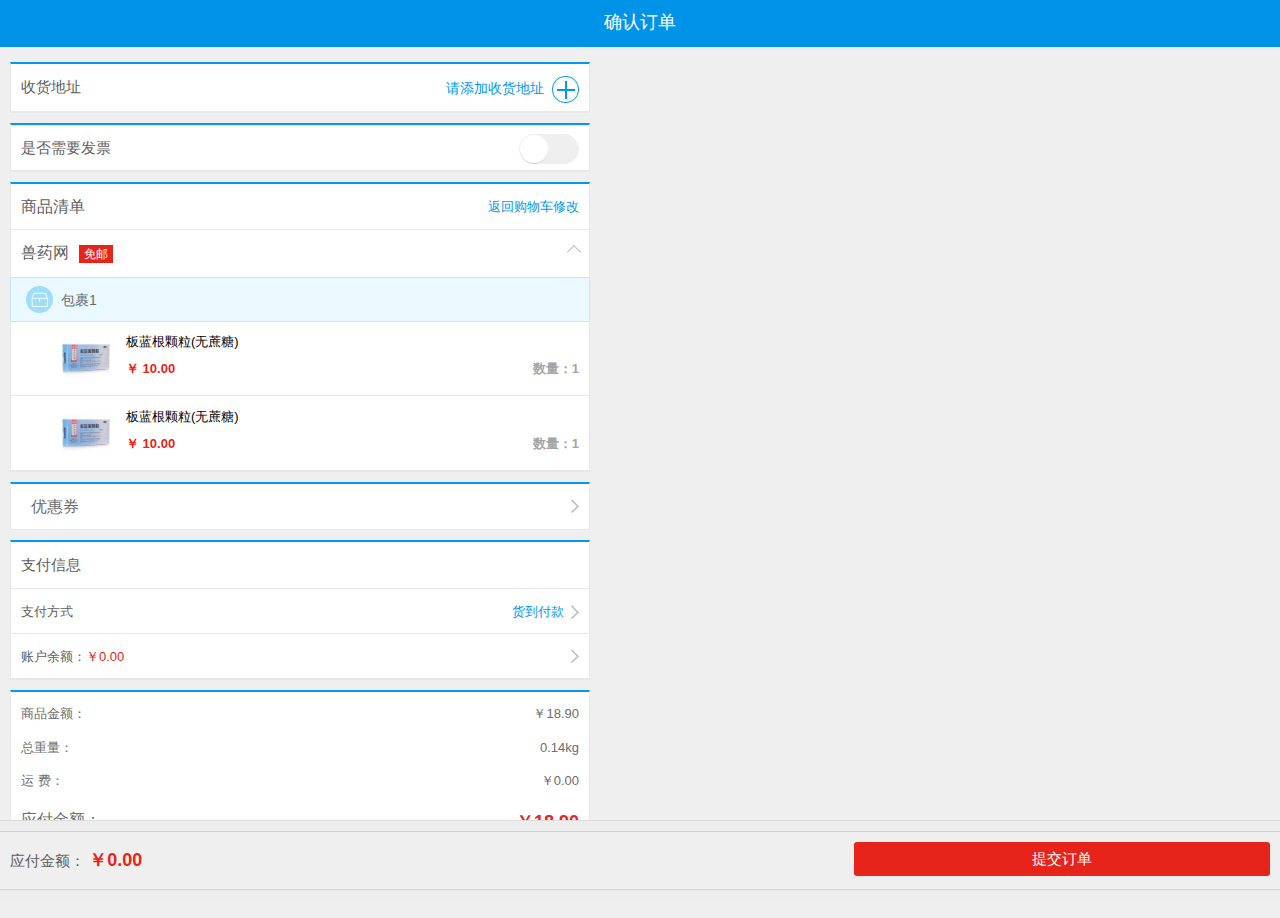
<file: phone/确认订单.html>
<!DOCTYPE html>
<html>
<head>
<meta http-equiv="Content-Type" content="text/html; charset=GBK">
<meta charset="UTF-8">
<meta name="viewport" content="width=device-width, initial-scale=1.0, minimum-scale=1.0, maximum-scale=1.0, user-scalable=0">
<title>�ֻ���ҩ��_����ҩ��_ȫ������Ϸ�����ҩ��_���Ϲ���ҩƷ������ҩ��</title>
<meta name="keywords" content="����ҩ��,����ҩ��,ҩ����,ҩƷ��,������ҩ,���Ϲ�ҩ,��ҩ��">
<meta name="description" content="��ҩ��ƽ̨��Ϊ��������ҩ�ṩ��Խ��ͳҩ������ķ���">
<link rel="stylesheet" href="css/bootstrap.css">
<link rel="stylesheet" href="css/common.css">
<link rel="stylesheet" href="css/index.css">
<link href="css/liebiao.css" rel="stylesheet" type="text/css">
<script src="js/jquery.min.js"></script>
</head>
<body style="height: auto;background-color: #efefef;">
<!--head-->
<header class="clearfix" id="gHeader">
		<div class="h_prev">
        	<a href="javascript:history.back();"></a>
        </div>
        <h1>ȷ�϶���</h1>
</header>             
<div style="height:47px;"></div>
<!--�ҵ���ҩ��-->
<div id="main" class="com_pb">
	<div class="cartBox">
    	<p class="comTtl addAdressTitle">
        	<a href="#" class="addiIcon">+</a><span class="add_address">�������ջ���ַ</span>�ջ���ַ
        </p>
    </div>
   <div class="cartBox">
    	<p class="InvoiceTitle">
        	<span class="span_Invoice">
            	<span class="switchery" style="box-shadow: rgb(239, 239, 239) 0px 0px 0px 0px inset; border-color: rgb(239, 239, 239); transition: border 0.4s, box-shadow 0.4s;">
                	<small style="left: 0px; transition: left 0.2s;"></small>
                </span>
            </span> 
            �Ƿ���Ҫ��Ʊ
        </p>
    </div>
    <p class="proListTitle"><a href="#" class="backCart">���ع��ﳵ�޸�</a> ��Ʒ�嵥 </p>
    <div class="baoBox">
    	<p class="storeName"><span class="baoDown"></span>��ҩ��<span class="redBg">����</span></p>
        <div class="clearfix">
        	<div class="baoTitle">����1</div>
            <div class="proListBox baoSetion qiehuan">
            	<div class="imgBox"><img src="images/50_50.jpg"></div>
                <div class="textBox">
                	<p class="title"><a href="#">����������(������)</a></p>
                    <p class="price">
                    	<span class="price_num">������1</span>
                        <span class="price_l">�� 10.00</span>
                    </p>
                </div>
            </div>
            <div class="proListBox baoSetion qiehuan">
            	<div class="imgBox"><img src="images/50_50.jpg"></div>
                <div class="textBox">
                	<p class="title"><a href="#">����������(������)</a></p>
                    <p class="price">
                    	<span class="price_num">������1</span>
                        <span class="price_l">�� 10.00</span>
                    </p>
                </div>
            </div>
        </div>
    </div>
    
    <div class="youhui01 cartBox">
    	<a href="#">�Ż�ȯ</a>
    </div>
    
    <div class="cartBox">
    	<p class="comTtl">֧����Ϣ</p>
        <p class="payMethod"><a href="#">��������</a>֧����ʽ</p>
        <p class="accountBalance">�˻���<span class="red">��0.00</span></p>
    </div>
     <div class="cartBox">
    	<ul class="zongTatolBox">
        	<li><span>��18.90</span>��Ʒ��</li>
            <li><span>0.14kg</span>��������</li>
            <li><span>��0.00</span>��       �ѣ�</li>
            <li class="zongji"><span class="red">18.90</span><span class="red">��</span>Ӧ����</li>
        </ul>
    </div>
    
    <div class="conttact_fixed">
    	<div class="cartSettlement">
        	<a href="#" class="red_btn">�ύ����</a>
				Ӧ����
                <span class="red" style="font-weight:bold; font-size:18px;">��0.00</span>
        </div>
    </div>
</div>
<script>
$(document).ready(function(){
  $(".baoDown").click(function(){
    $(".qiehuan").toggle();
  });
});
</script>
<script>
$(document).ready(function(){
  $(".baoDown").click(function(){
    $(".baoDown").toggleClass("baoUp");
  });
});
</script>
</body>
</html>
</file>
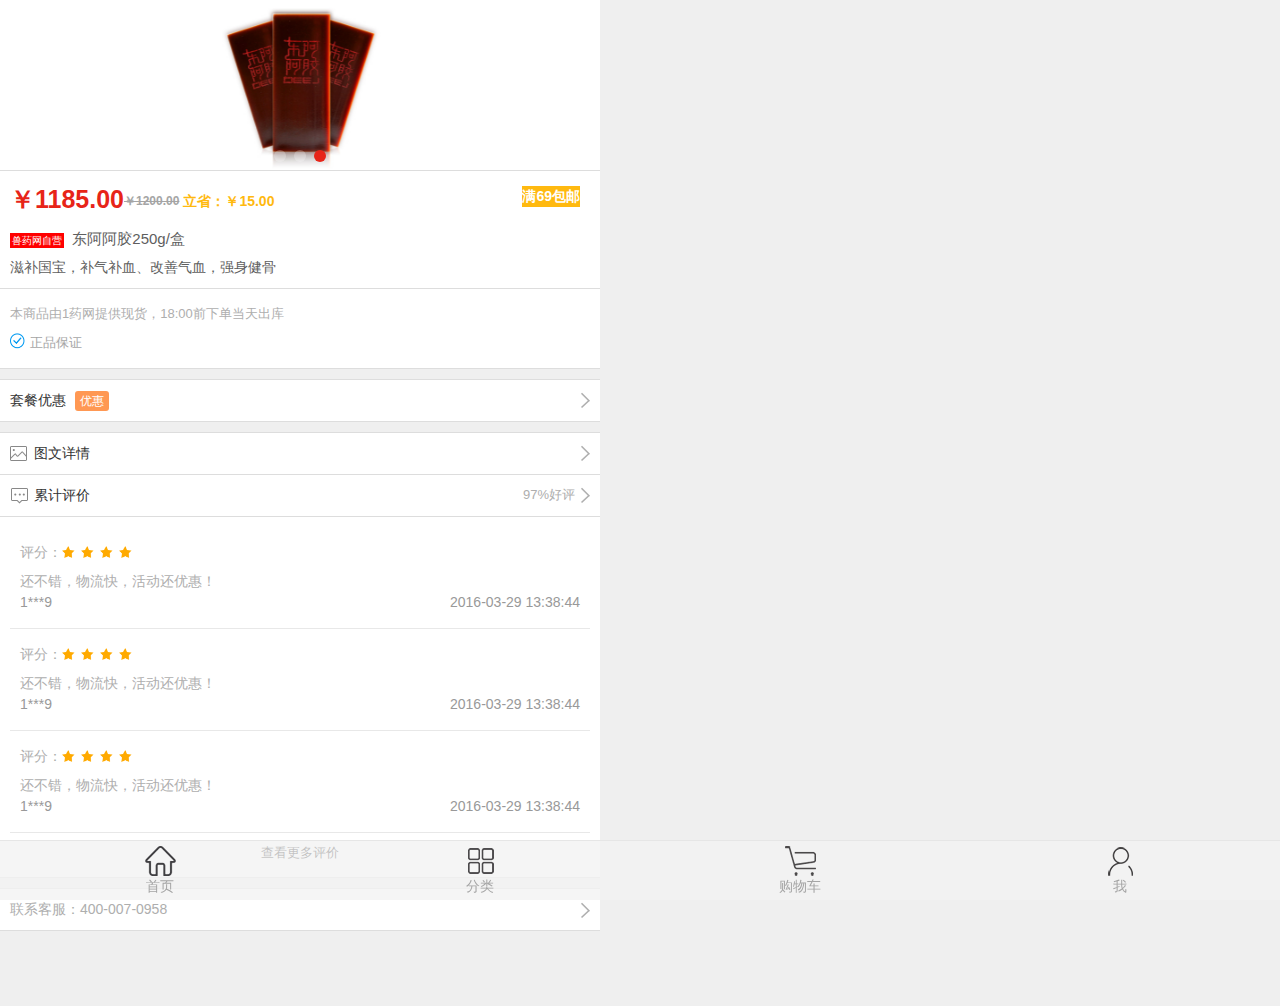
<file: phone/详情页.html>
<!DOCTYPE html>
<html>
<head>
<meta http-equiv="Content-Type" content="text/html; charset=GBK">
<meta charset="UTF-8">
<meta name="viewport" content="width=device-width, initial-scale=1.0, minimum-scale=1.0, maximum-scale=1.0, user-scalable=0">
<title>�ֻ���ҩ��_����ҩ��_ȫ������Ϸ�����ҩ��_���Ϲ���ҩƷ������ҩ��</title>
<meta name="keywords" content="����ҩ��,����ҩ��,ҩ����,ҩƷ��,������ҩ,���Ϲ�ҩ,��ҩ��">
<meta name="description" content="��ҩ��ƽ̨��Ϊ��������ҩ�ṩ��Խ��ͳҩ������ķ���">
<link rel="stylesheet" href="css/bootstrap.css">
<link rel="stylesheet" href="css/common.css">
<link rel="stylesheet" href="css/index.css">
<link href="css/xiangqingye.css" rel="stylesheet" type="text/css">
</head>
<body style="height: auto;background-color: #efefef;">
<article id="container">
	<!--head-->
	<header class="clearfix" id="gHeader">
    	<div class="h_prev">
        	<a href="javascript:history.back();"></a>
        </div>
        <div class="h_search">
        	<a href="#">����</a>
        </div>
		<div class="h_navi">
        	<div class="navi_btn">
            	<a href="javascript:void(0);" class="head_listBox"></a>
            </div>
            <div class="navi_box">
            	<ul>
                	<li><a href="#" href="javascript:goHome();">��ҳ</a></li>
                    <li><a href="#" href="javascript:goHome();">���ﳵ</a></li>
                    <li><a href="#" href="javascript:goHome();">��</a></li>
                </ul>
            </div>
        </div>
        <h1>��Ʒ����ҳ</h1>
	</header>  
            
	<!--banner-->
	<div class="slideShow">
	<div id="slider" class="swipe" style="visibility: visible;">
		<div class="swipe-wrap carousel-inner p_focus" style="width: 1053px;">
				  <figure data-index="0" style="width: 351px; left: 0px; transition-duration: 0ms; transform: translate(-351px, 0px) translateZ(0px);">
						<div class="item active"><a href="#"><img alt="" src="images/330_20140926170954533.jpg" style="margin: 0 auto;max-width: 170px;"></a></div>
				  </figure>
                  <figure data-index="1" style="width: 351px; left: -351px; transition-duration: 0ms; transform: translate(-351px, 0px) translateZ(0px);">
						<div class="item active"><a href="#"><img alt="" src="images/330_20140926170954533.jpg" style="margin: 0 auto;max-width: 170px;"></a></div>
				  </figure>
                  <figure data-index="2" style="width: 351px; left: -702px; transition-duration: 0ms; transform: translate(0px, 0px) translateZ(0px);">
						<div class="item active"><a href="#"><img alt="" src="images/330_20140926170954533.jpg" style="margin: 0 auto;max-width: 170px;"></a></div>
				  </figure>
		</div>
		<ul id="position" class="carousel-indicators">
			<li class=" "></li>
			<li class=" "></li>
			<li class="on"></li>
		</ul>
	</div>
</div>                                                                             
	<!--nav-->   
    <!--����ҳ��ʼ-->
    <div class="p_content">
    	<div class="p_price clearfix">
        	<b class="h4">
            	��1185.00<del>��1200.00</del><b class="save">��ʡ����15.00</b>
            </b>
            <b class="free">��69����</b>
        </div>
        <div class="ttl_div clearfix">
        	<h1 class="p_h1">
            	<span class="span_red">��ҩ����Ӫ</span>&nbsp;&nbsp;��������250g/��
            </h1>
            <p>�̲�������������Ѫ��������Ѫ��ǿ������</p>
        </div>
        <div class="safeguardBox">
        	<h2>����Ʒ��1ҩ���ṩ�ֻ���18:00ǰ�µ�������� </h2>
            <ul class="clearfix">
            	<li><a href="#">��Ʒ��֤</a></li>
            </ul>
        </div>
    </div>
    
    <div class="p_content">
    	<div class="com_box">
        	<a href="#">�ײ��Ż� <i class="com_ico ico_yellow">�Ż�</i></a>
        </div>
    </div>
    
    <div class="p_content">
    	<div class="com_box">
        	<a href="#"><i class="ico_01">�Ż�</i>ͼ������</a>
        </div>
        <div class="com_box">
        	<a href="#"><i class="ico_02">830</i>�ۼ�����<span class="ftR" style="padding-right:15px;">97%����</span></a>
        </div>
        <!--�����б�-->
        <dl class="score_dl">
        	<div class="score_list">
            	<div class="clearfix">
                	<dl>
                    	<dt id="grade_dt">���֣�<span class="on">1</span><span class="on">2</span><span class="on">3</span><span class="on">4</span></dt>
                        <dd>�������������죬����Żݣ�</dd>
                    </dl>
                </div>
                <div class="clearfix">
                	<span class="user_name">1***9</span><span class="comment_date">2016-03-29 13:38:44</span>
                </div>
            </div>
            <div class="score_list">
            	<div class="clearfix">
                	<dl>
                    	<dt id="grade_dt">���֣�<span class="on">1</span><span class="on">2</span><span class="on">3</span><span class="on">4</span></dt>
                        <dd>�������������죬����Żݣ�</dd>
                    </dl>
                </div>
                <div class="clearfix">
                	<span class="user_name">1***9</span><span class="comment_date">2016-03-29 13:38:44</span>
                </div>
            </div>
            <div class="score_list">
            	<div class="clearfix">
                	<dl>
                    	<dt id="grade_dt">���֣�<span class="on">1</span><span class="on">2</span><span class="on">3</span><span class="on">4</span></dt>
                        <dd>�������������죬����Żݣ�</dd>
                    </dl>
                </div>
                <div class="clearfix">
                	<span class="user_name">1***9</span><span class="comment_date">2016-03-29 13:38:44</span>
                </div>
            </div>
            <div class="taCenter" style="padding-top:10px;"><a href="#">�鿴��������</a></div>
        </dl>
    </div>
    
    <div class="p_content" id="callDoctor">
    	<div class="com_box customer">
        	<a href="#">��ϵ�ͷ���400-007-0958</a>
        </div>
    </div>
    <!--����ҳ����-->
	<!--promotion goods-->
   
<div id="pTop" class="p_top" style="display: none;"><a href="javascript:goToTop()"><img src="images/ico_pagetop.png" alt="" width="23"></a></div>
<div class="pop_div" id="myModal" style="display: none;">
	<div class="pop_div_content">
		<div class="div_ttl">��ȡ��λ</div>
		<p id="myModalLabel">1ҩ��Ҫʹ������ǰ��λ�ã�ɽ��</p>
		<div class="btn_div"><a href="javascript:gotoProvincePage();" class="btn_01">�ֶ�ѡ��</a><a href="javascript:autoWriteCookie();" class="btn_02">��</a></div>
	</div>
	<div class="pop_bg"></div>
</div>
<!--��ͱ�-->       
</article>
<!--h5_index_search-->
	<article id="search_div" style="display:none">
	<header id="gHeader" class="clearfix">
                <div class="h_prev"><a rel="nofollow" id="searchBack" href="javascript:void(0);"></a></div>
	      <div class="h_search_btn"><button class="btn_search">����</button></div>
               <div class="search_box">
		<form onsubmit="return commonSearch();" id="comSearchForm" action="" method="post">
				<button type="submit" class="search_btn"></button>
				<input type="text" id="comkeyword" class="search_txt" placeholder="������Ʒ����">
				<span class="search_close" style="display:none">&nbsp;</span>
    	        </form>
         </div>
	</header>
	<div class="mianConts">
		<div id="suggestSearch" style="display:none"></div>
		<div id="mainSearch">
    		<ul class="p_nav clearfix">
    			<li><a rel="nofollow" href="javascript:void(0)" navtype="0" class="active">�ҵ�����</a></li>
    			<li><a rel="nofollow" href="javascript:void(0)" navtype="1">��Ҷ�����</a></li>
    		</ul>
    		<div id="search_box01">
    			<ul class="search_list clearfix">
    			</ul>
    			<p class="clear_txt"><a href="#">�����ʷ��¼</a></p>
    		</div>
    		<div id="search_box02" class="hide">
    			<ul class="search_list clearfix">
    				
    			</ul>
    		</div>
		</div>
	</div>
	<input type="hidden" value="" id="cataId">
</article>    
 
 <div style="height: 65px;"></div>
	<div class="navbar-fixed-bottom bottom_nav">
		<dl>
			<dd class="bot_01">
			</dd>
			<dt>��ҳ</dt>
		</dl>
		<dl>
			<dd class="bot_02">
			</dd>
			<dt>����</dt>
		</dl>
		<dl>
			<dd class="bot_03">
			</dd>
			<dt>���ﳵ</dt>
		</dl>
		<dl>
			<dd class="bot_04">
			</dd>
			<dt>��</dt>
		</dl>
	</div>

<!--h5_resource -->
<!-- wap autumn start --->
<script src="js/jquery.min.js"></script>
<script>
$(document).ready(function(){
  $(".head_listBox").click(function(){
    $(".navi_box").slideToggle();
  });
});
</script> 
 <!-- autumn analytics end-->

<!--�ٷֵ�-->
<script type="text/javascript">
$(function(){
     window["_BFD"] = window["_BFD"] || {};
    _BFD.client_id = "Cyiyaowang";
    _BFD.script = document.createElement("script");
    _BFD.script.type = "text/javascript";
    _BFD.script.async = true;
    _BFD.script.charset = "utf-8";
    _BFD.script.src = (('https:' == document.location.protocol?'https://ssl-static1':'http://static1')+'.bfdcdn.com/service/yiyaowang/yiyaowang_wap.js');
    document.getElementsByTagName("head")[0].appendChild(_BFD.script);
});
</script> 
<script type="text/javascript" src="js/saved_resource"></script>
<script type="text/javascript" src="js/index.js"></script>
<script type="text/javascript" src="js/api"></script>
<script type="text/javascript" src="js/getscript"></script>               
 

</div>
</body>
</html>
</file>
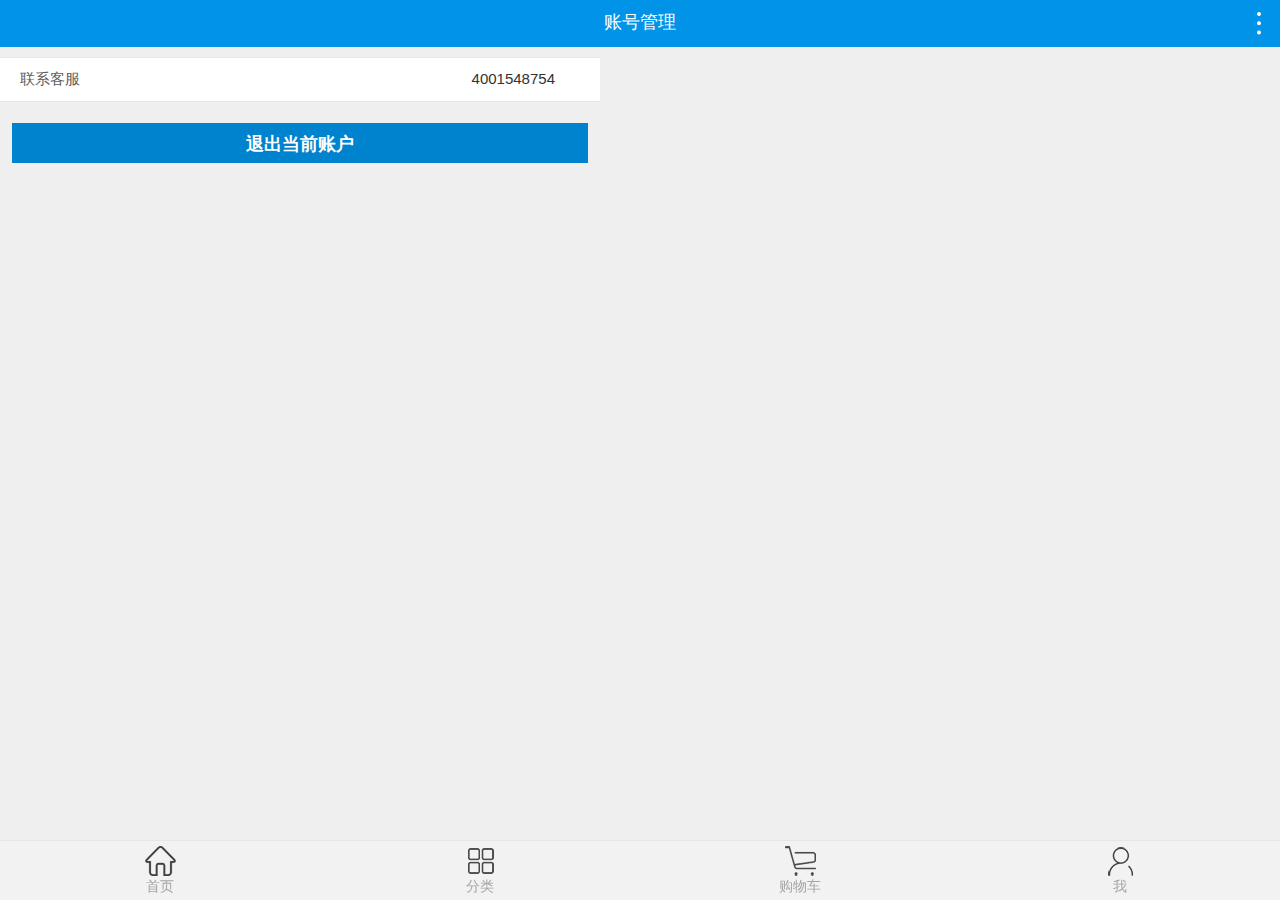
<file: phone/账号管理.html>
<!DOCTYPE html>
<html>
<head>
<meta http-equiv="Content-Type" content="text/html; charset=GBK">
<meta charset="UTF-8">
<meta name="viewport" content="width=device-width, initial-scale=1.0, minimum-scale=1.0, maximum-scale=1.0, user-scalable=0">
<title>�ֻ���ҩ��_����ҩ��_ȫ������Ϸ�����ҩ��_���Ϲ���ҩƷ������ҩ��</title>
<meta name="keywords" content="����ҩ��,����ҩ��,ҩ����,ҩƷ��,������ҩ,���Ϲ�ҩ,��ҩ��">
<meta name="description" content="��ҩ��ƽ̨��Ϊ��������ҩ�ṩ��Խ��ͳҩ������ķ���">
<link rel="stylesheet" href="css/bootstrap.css">
<link rel="stylesheet" href="css/common.css">
<link rel="stylesheet" href="css/index.css">
<link href="css/liebiao.css" rel="stylesheet" type="text/css">
<script src="js/jquery.min.js"></script>

</head>
<body style="height: auto;">
<!--head-->
<header class="clearfix" id="gHeader">
		<div class="h_prev">
        	<a href="javascript:history.back();"></a>
        </div>
		<div class="h_navi">
        	<div class="navi_btn">
            	<a href="javascript:void(0);" class="head_listBox"></a>
            </div>
            <div class="navi_box">
            	<ul>
                	<li><a href="#" href="javascript:goHome();">��ҳ</a></li>
                    <li><a href="#" href="javascript:goHome();">���ﳵ</a></li>
                    <li><a href="#" href="javascript:goHome();">��</a></li>
                </ul>
            </div>
        </div>
        <h1>�˺Ź���</h1>
</header>      
<script>
$(document).ready(function(){
  $(".head_listBox").click(function(){
    $(".navi_box").slideToggle();
  });
});
</script>        
<div style="height:47px;"></div>
<!---->
<div class="zhgl">
	<ul class="navi_list clearfix">
	<li>
    	<a href="#">��ϵ�ͷ�<span class="right" style="color:#323232">4001548754</span></a>
    </li>
</ul>
	<br/>
	<button>�˳���ǰ�˻�</button>
</div>
<!---->
<div style="height: 65px;"></div>
	<div class="navbar-fixed-bottom bottom_nav">
		<dl>
			<dd class="bot_01">
			</dd>
			<dt>��ҳ</dt>
		</dl>
		<dl>
			<dd class="bot_02">
			</dd>
			<dt>����</dt>
		</dl>
		<dl>
			<dd class="bot_03">
			</dd>
			<dt>���ﳵ</dt>
		</dl>
		<dl>
			<dd class="bot_04">
			</dd>
			<dt>��</dt>
		</dl>
	</div>

</body>
</html>
</file>
<file: phone/css/common.css>
@charset "utf-8";
/*------------------------------------------------------------
	clearfix
------------------------------------------------------------*/
.clearfix:after {
	height: 0;
	visibility: hidden;
	content: ".";
	display: block;
	clear: both;
}

/*------------------------------------------------------------
	common
------------------------------------------------------------*/
body, dl, dd, h1, h2, h3, h4, h5, h6, p, form{margin:0;font-family: "Microsoft YaHei",tahoma,arial,宋体;}
ol,ul{margin:0; padding:0;}
article,aside,canvas,details,figcaption,figure,
footer,header,hgroup,menu,nav,section,summary { display:block;}
ol, ul {list-style: none;}
blockquote, q {quotes: none;}

:focus {
	outline: 0;
}
ins {text-decoration: none;}

del {text-decoration: line-through;}
img {vertical-align: top;}

a{color:#000;text-decoration: none;}

@media screen and (max-device-width: 480px){
	img{max-width:100%;height:auto;}
}

/*------------------------------------------------------------
	body
------------------------------------------------------------*/
body {
	line-height: 1.5;
	color: #5e5e5e;
	-webkit-text-size-adjust: none;
}

#container { overflow: hidden;}

body,html {height:100%;}
.com_pad { padding-bottom: 100px;min-height: 100%; position: relative;}
#gFooter { position: absolute; left: 0; bottom: 0; width: 100%; padding: 0;}

.orange {
    color: #ffaa00;
}

.pad_60 { padding-bottom: 60px;}

.com_div { margin: 0 20px;}

.ftL { float: left;}
.ftR { float: right;}

.taCenter { text-align: center;}

.red_ico,
.red_ico_02,
.green_ico,
.yellow_ico,
.yellow_ico02 { display: inline-block; color: #fff; font-size: 14px; min-width:22px; padding: 0 3px; text-align: center; border-radius:3px; margin-right:4px;}
.red_ico { background-color: #e72418;}
.red_ico_02 { background-color:#ff3c00;}
.green_ico { background-color:#89cc26;}
.yellow_ico { background-color:#ffc939;}
.yellow_ico02 { background-color:#ff9853;}

/*****gHeader*****/
#gHeader { line-height: 1.5; position:fixed;min-height:47px; z-index:100;}
.h_prev { margin: 12px 0 13px; padding: 0 8px 0 12px; position: absolute; left:0;}
.h_prev a { padding-left: 20px; font-size: 15px; color: #fff; display: block; background: url(http://s.maiyaole.com/images/wap/login/ico_01.png) no-repeat left center; background-size: 12px auto; min-height: 23px;}
.h_login { font-size: 15px; padding: 12px 18px 0 0; position: absolute; right:0;}
.h_login a { font-size: 15px; color: #a8dfff; text-decoration: none;}
#gHeader h1,#gHeader .h_ttl { font-size: 18px; font-weight: normal; text-align: center; color: #fff; line-height: 1.2; padding-top: 12px;}
#gHeader .h_dress {color: #fff;background: url(http://s.maiyaole.com/images/wap/detail/icon_dress.png) no-repeat right center;background-size: 13px auto;padding-right: 20px; font-size: 14px; position:absolute; right:38px; top:50%; margin-top:-12px; display:block; width:75px; text-align:right;}

.h_cart { width: 53px; font-family: Arial; position: absolute; right: 0;}
.h_cart a {background: #0093e7 url(http://s.maiyaole.com/images/wap/cart.png) no-repeat 8px 8px; background-size: 32px auto;color: #fff;display: block;font-size: 11px;height: 43px;line-height: 43px;text-align: center;width: 100%; padding-top: 1px;}

#gHeader .ft_search { background-color: #0093e7; padding: 7px 10px;}
#gHeader .f_logo{ width: 160px;height: 33px; position: absolute; left:0;}

#gHeader .h_tel { position:absolute; right:8px; font-size:12px;}
#gHeader .h_tel i{ display:block; width:25px; height:24px; margin:0 auto; background:url(../images/bk_icon.png); margin-top:4px;}
#gHeader .h_tel a { color:#fff; display: block; padding-top:2px;}

/*****header下拉菜单****/
.h_navi .navi_btn a,
.h_navi ul li a,
.h_search a { background:url(../images/ico_navi.png) no-repeat; background-size: 28px auto;}

.h_navi { position: absolute; padding-top: 8px; height: 37px; z-index: 999; right: 6px;}
.h_navi .navi_btn a { display: block; background-position: 13px 4px;background-size: 33px auto; width: 30px; height: 30px;}
.h_navi .navi_box { position: absolute; right: 0; top: 40px; padding: 0 10px 10px; display: none;}
.h_navi ul {box-shadow: 1px 2px 6px 1px rgba(102, 102, 102, 0.4); width: 120px; margin-top: 3px;}
.h_navi ul li a { display: block; color: #fff; font-size: 15px; text-decoration: none; padding: 10px 5px 10px 32px; border-bottom: 1px solid #0083ce; border-top: 1px solid #0297ec; background-color:#0093e7;background-position: 8px -33px;}
.h_navi ul li a:hover { background-color: #0083ce; border-top: 1px solid #0083ce;}
.h_navi ul .nav_home a,.h_navi ul .nav_home a:hover { border-top: 0;}
.h_navi ul .nav_assortment a {background-position: 8px -79px;}
.h_navi ul .nav_cart a {background-position: 8px -124px;}
.h_navi ul .nav_me a { border-bottom: 0; background-position: 9px -174px;}

.h_search { position: absolute; right:35px;}
.h_search a { display: block; background-position: 10px -235px; background-size: 30px auto; width: 40px; height: 43px; text-indent: -9999px;}

/****header search****/
#gHeader .search_box { position: relative; margin: 0 70px; padding: 6px 0;}
#gHeader .search_box form { background-color:#fff; border-radius:4px; padding: 0 35px; opacity:0.8;}
#gHeader .search_txt { border: 0; background: 0; width: 100%; padding: 5px 0; height:35px; font-size: 13px;}
#gHeader .search_btn { border: 0; background: url(../images/ico_search.png) no-repeat; background-size: 18px auto; width: 18px; height: 18px; position: absolute; left: 10px; top: 50%; margin-top: -9px;}

#gFooter { margin-top: 15px;}
#gFooter .ft_search { background-color: #0093e7; padding: 7px 10px;}
#gFooter .ft_logo { float: left; width: 27px;}
#gFooter .ft_logo img {width:100%;}
#gFooter .search_box { position: relative; width: 70%; margin: 0 auto;}
#gFooter .search_txt { border: 0; background-color: #fff; border-radius: 20px; width: 100%; padding: 5px 0; text-indent: 30px; line-height: 20px;}
#gFooter .search_btn { border: 0; background: url(http://s.maiyaole.com/images/wap/login/ico_search.png) no-repeat; background-size: 14px auto; width: 14px; height: 14px; position: absolute; left: 10px; top: 50%; margin-top: -6px;}
#gFooter .pageTop { float: right; font-size: 11px; margin-top: 2px;}
#gFooter .pageTop a { color: #fff; text-decoration: none; display: block; background: url(http://s.maiyaole.com/images/wap/login/ico_top.png) no-repeat center top; background-size: 14px auto; padding: 10px 0 0; margin:0;}
#gFooter .ft_navi { text-align: center; color: #0093e7; font-size: 12px; padding: 10px 0;}
#gFooter .ft_navi li { display: inline;}
#gFooter .ft_navi li a { color: #0093e7; text-decoration: none; margin: 0 10px 0 5px;}


.contact_fixed { position: fixed; width: 100%; z-index:99999; bottom: 0; left:0;}
.call_list { margin: 0 8px 12px 8px; clear: both; list-style: none; padding: 0;}
.call_list li {
    width: 35%;
    float: left;
    line-height:47px;vertical-align: top;
}
.call_list li:first-child { width: 65%;}
.call_list li:first-child input { background: 0;border: 1px solid #0099f1;padding: 0; margin: 0; width:100%; font-size: 16px; vertical-align: top; height: 49px; padding: 10px 0 10px 12px; line-height: 1.5; /*border-radius: 6px 0 0 6px;*/}
.call_list li .callMe { background: 0; border: 1px solid #0099f1; border-left: 0; color: #0099f1; font-size: 12px; width: 100%;vertical-align: top; height: 49px;/*border-radius: 0 6px 6px 0;*/}
.call_list li .callMe:hover, .call_list li .callMe:active { background-color: #0099f1; color: #fff;}

.contact_fixed .call_list { background-color: #f3f3f3; margin: 0; padding:8px 10px; border-top:1px solid #dedede;}
.contact_fixed .call_list li input { background-color: #fff;}
.contact_fixed .call_list li .callMe {background-color: #0099f1; color: #fff;font-size: 15px;}
.contact_fixed .list_btn,
.contact_fixed .list_btn02 { margin: 0;}

.contact_list { margin:10px 8px 12px 8px; line-height: 1.5; clear: both; list-style: none; padding: 0;}
.contact_list li a { display: block; font-size: 15px; text-decoration: none; color: #0099f1; font-family: microsoft yahei;}
.contact_list li:first-child { float: left; width: 49%;}
.contact_list li:last-child { float: right; width: 49%;}

.contact_list li:first-child a { border: 1px solid #0099f1; background: #fff url(http://s.maiyaole.com/images/wap/img/img_consultation.png) no-repeat 14px center; padding: 13px 0 0 68px; background-size: 45px auto; height: 49px;}
.contact_list li:first-child a:active { color: #fff; background: #0099f1 url(http://s.maiyaole.com/images/wap/img/img_consultation_on.png) no-repeat 14px center; background-size: 45px auto;}
.contact_list li:last-child a { color: #fff; border-bottom: 2px solid #0083ce; background:#0099f1 url(http://s.maiyaole.com/images/wap/img/img_tel.png) no-repeat 5px 12px;background-size: 20px auto; padding: 4px 0 0 28px; height: 49px;}
.contact_list li:last-child a span { display: block; color: #b1e3ff; font-size: 12px;}

.contact_div {margin:10px 8px 12px 8px; line-height: 1.5; clear: both; list-style: none; padding: 0;}
.contact_div a {display: block; font-size: 15px; text-decoration: none; color: #0099f1; font-family: microsoft yahei;color: #fff; background:#0099f1; text-align: center; height: 51px; line-height: 49px; border-radius: 6px; padding-right: 20px;}
.contact_div a .span_01 { display: inline-block; background: url(http://s.maiyaole.com/images/wap/img/img_doctor.png) no-repeat left center;background-size: 22px auto; padding-left: 30px;}
.contact_div a .span_01 span { color: #b1e3ff; font-size: 12px; margin-left: 8px;}


.list_btn,
.list_btn02 { border-top: 1px solid #d0d0d0; background-color: #f3f3f3; clear: both; margin: 10px 0 0; padding: 8px 10px;font-family: microsoft yahei; list-style: none;}
.list_btn li:first-child { width: 49%; float: left;}
.list_btn li:last-child { width: 49%; float: right;}


.comBtn { width: 100%; border: 0; background-color: #0099f1; font-size: 24px; color: #fff !important; padding: 9px 0 8px; cursor: pointer; border-radius: 3px; text-align: center; display: block;}
.comBtn:hover { background-color: #0083ce;}

.red_btn,
.gray_btn,
.bule_btn,
.green_btn {display: block; text-align: center; font-size: 15px; color: #fff !important; text-decoration: none; line-height: 44px; text-decoration: none;background-color: #e72419; border-radius: 3px; border:0;}
.red_btn:hover,
.gray_btn:hover,
.bule_btn:hover,
.green_btn:hover { text-decoration: none;}
.bule_btn:hover {background-color: #0083ce;}
.gray_btn {background-color: #b8b8b8;}
.bule_btn {background-color: #0099f1;}
.green_btn { background-color: #89cc26;}

.btn_close { text-indent: -9999px; background:url(http://s.maiyaole.com/images/wap/login/ico_close.png) no-repeat; background-size: 20px auto; width: 20px; height: 20px; position: absolute; right: -7px; top: -7px; display: block;}

.bor_black_btn,
.bor_blue_btn,
.bor_red_btn {border: 1px solid #0093e7; color:#0093e7; border-radius:3px; display: inline-block; width: 83px; line-height:30px; text-align: center; font-size:14px;}
.bor_black_btn {border: 1px solid #333; color:#333;}
.bor_red_btn {border: 1px solid #e72419; color:#e72419;}

/*****select仿照*****/
.select {
	margin: 10px 10px 0;
	color: #5e5e5e;
	border-bottom: 0;
    position: relative;
    z-index: 999;
	font-size: 15px;
}
.select .select_on {
    color: #5e5e5e;
    height: 41px;
    line-height: 41px;
    padding: 0 0 0 20px;
	background-color: #fff;
	position: relative;
    border: 1px solid #e6e6e6;
}
.select .select_on:after {
	content:"";
	display: block;
	width: 21px;
	height: 12px;
	background: url(http://s.maiyaole.com/images/wap/login/ico_select.png) no-repeat;
	background-size: 21px auto;
	position: absolute;
	right: 10px;
	top: 50%;
	margin-top: -6px;
}
.select ul {
	position: relative;
	border-left: 1px solid #e8e8e8;
	border-right: 1px solid #e8e8e8;
	background-color: #fff;
    display: none;
    width: 100%;
    z-index: 10000;
}
.select ul li {
    padding: 9px 20px;
    color: #5e5e5e;
	border-bottom: 1px solid #e8e8e8;
}
.select ul li.hover {
	background: #f7f7f7;
}


/*****switchery按钮*****/
.switchery {
    background: #efefef url(http://s.maiyaole.com/images/wap/login/ico_abc.png) no-repeat right center;
	background-size: 30px auto;
    border: 1px solid #e6e6e6;
    border-radius: 20px;
    cursor: pointer;
    display: inline-block;
    height: 22px;
    margin-right: 4px;
    position: relative;
    vertical-align: middle;
    width: 68px;
}
.switchery > small {
    background: none repeat scroll 0 0 #fff;
	box-shadow: 0 1px 0 #e6e6e6;
    border-radius: 100%;
    height: 20px;
    position: absolute;
    top: 0;
    width: 20px;
}


/*****alert*****/
.alert {
  padding:10px 15px;
  margin-bottom: 20px;
  border: 1px solid transparent;
  border-radius: 4px;
}
.alert h4 {
  margin-top: 0;
  color: inherit;
}
.alert .alert-link {
  font-weight: bold;
}
.alert > p,
.alert > ul {
  margin-bottom: 0;
}
.alert > p + p {
  margin-top: 5px;
}
.alert-dismissable {
  padding-right: 35px;
}
.alert-dismissable .close {
  position: relative;
  top: -2px;
  right: -21px;
  color: inherit;
}
.alert-success {
  background-color: #dff0d8;
  border-color: #d6e9c6;
  color: #3c763d;
}
.alert-success hr {
  border-top-color: #c9e2b3;
}
.alert-success .alert-link {
  color: #2b542c;
}
.alert-info {
  background-color: #d9edf7;
  border-color: #bce8f1;
  color: #31708f;
}
.alert-info hr {
  border-top-color: #a6e1ec;
}
.alert-info .alert-link {
  color: #245269;
}
.alert-warning {
  background-color:#fffeee;
  border-color:#ffe288;
  color:#a5a5a5;
}
.alert-warning hr {
  border-top-color: #f7e1b5;
}
.alert-warning .alert-link {
  color: #66512c;
}
.alert-danger {
  background-color: #f2dede;
  border-color: #ebccd1;
  color: #a94442;
}
.alert-danger hr {
  border-top-color: #e4b9c0;
}
.alert-danger .alert-link {
  color: #843534;
}

/******modal btn******/
.modal.contact_custome { width: 270px; margin-left: -135px;}
.contact_custome .modal-header { padding: 30px 10px;}
.contact_custome .modal-header p { font-size: 15px; color: #000;}
.modal-footer .modal_btn,
.modal-footer .modal_btn02 { display: block; width: 50%; float: left; float: left; text-align: center; line-height: 50px; color: #0099f1;}
.modal-footer .modal_btn02 { width: 100%;}
.modal-footer .modal_btn:first-child { border-right: 1px solid #cfcfcf;}
.modal-footer .consult i,
.modal-footer .call i { display: inline-block; text-indent: -9999px; background: url(http://s.maiyaole.com/images/wap/img/img_consultation.png) no-repeat; background-size: 36px auto; width: 36px; height: 24px; margin-right: 5px; vertical-align: middle; margin-top: -3px;}
.modal-footer .call i {background-image: url(http://s.maiyaole.com/images/wap/ico_tel.png); background-size: 24px auto; width: 24px; height: 30px; margin-top: 0;}

/******pageTop******/
.p_top {
	width: 40px;
	height: 40px;
	position: fixed;
	right: 10px;
	bottom: 65px;
	z-index: 1036;
}
.p_top a {
	border-radius: 20px;
	background-color: #0099f1;
	width: 40px;
	height: 40px;
	text-align: center;
	display: block;
	padding-top: 9px;
	position: relative;
	border-radius: 4px 0 0 4px;
	background: url(http://s.maiyaole.com/images/wap/pagetop_bg.png) repeat;
}
.p_top a img { width: 23px;}


/******search html******/
#search_div { background-color: #fff; height: 100%;}
.h_search_btn { position: absolute; right:0; padding-right: 2px;}
.btn_search { border: 0; background: none; font-size: 18px; color: #fff; line-height: 40px; padding: 0 6px;}

.mianConts { background-color: #fff;}
.search_list { padding: 10px 0; font-size: 15px; clear:both;}
.search_list li { float: left; width: 33.3333333333%; padding: 0 10px;}
.search_list li a { color: #6c6c6c; text-decoration: none;}
.clear_txt,
.change_txt { text-align: center; padding: 20px 0;}
.clear_txt a,.change_txt a { background: url(http://s.maiyaole.com/images/wap/detail/icon_delect.png) no-repeat left center; background-size: 16px auto; font-size: 15px; color: #a5a5a5; text-decoration: none; display: inline-block; padding-left: 25px; line-height: 28px;}
.change_txt a { background-image: url(http://s.maiyaole.com/images/wap/ico_change.png); background-size: 20px auto; color: #0099f1;}

.list_ul { font-size: 15px; overflow:hidden; background-color: #fff; margin-bottom: 20px;}
.list_ul li { border-bottom: 1px solid #ddd; padding: 12px 20px 13px; margin-bottom: -1px; color:#6c6c6c;}
.list_ul li a {color:#6c6c6c; text-decoration: none;}

.search_close {background:url(http://s.maiyaole.com/images/wap/redenvelope/icon_guan.png) no-repeat; background-size:20px auto; width: 20px; height: 20px; display: block; position: absolute; right: 5px; top:50%; margin-top: -11px; text-height: -9999px; cursor: pointer;}
.com_close {margin: 0 auto; width: 200px;}
.com_close a { font-size: 16px;}

#search_div .p_nav { margin-bottom: 10px;}
.p_nav { background-color: #fff; border-top: 1px solid #e8e8e8;}
.p_nav li { float: left; width: 50%;}
.p_nav li a { display: block; width: 100%; text-align: center; font-size: 15px; color: #999; border-bottom: 1px solid #e8e8e8; text-decoration: none; padding: 10px 0;}
.p_nav li a:hover,
.p_nav li .active { color: #0099f1;border-bottom: 2px solid #0099f1; padding-bottom: 9px;}

.p_nav02 li { width:25%;}


.com_modal .i_close,
.reply_box .ico_arrow,
.talk_box .talk_link,
.cart_btm a ,.talk_box li a span,
.talk_ul .i_arrow,
.h_tel i {background:url(../images/ico_detail.png) no-repeat;}

/*****1姐回复*****/
.reply_box { background-color:#f2f2f2; border-radius:3px; position:relative;}
.reply_box p { padding: 15px;}
.reply_box p span { color:#ffaa00;}
.reply_box .ico_arrow { text-indent:-9999px; width:20px; height:10px; background-position:-88px -333px; position:absolute; left:15px; top:-8px;}

/*****common modal*****/
.com_modal .modal-content {box-shadow:none; border:0;}
.com_modal .modal-dialog {width:220px; margin-left:-110px;}
.com_modal p { font-size:13px; color:#5e5e5e; text-align:center; padding: 0 16px 15px;}
.com_modal .ttl_p { color:#000; font-size:16px; padding: 20px 0 5px;}
.input_div { margin: 0 12px 20px; position:relative;}
.input_div input { background:0; border:1px solid #aeaeae; border-radius:3px; width:100%; height:35px; padding:0 8px; font-size:15px; color:#000;}
.com_modal .i_close { background-position:-134px -240px; background-size:220px auto; display:block; width:18px; height:18px; position:absolute; right:10px; top:50%; margin-top:-9px; text-indent:-9999px; cursor:pointer;}
.modal_btn { border-top:1px solid #cfcfcf; line-height:44px; overflow:hidden;}
.modal_btn a { display: block; font-size:15px; color:#0099f1; text-align: center;box-sizing: border-box;}
.modal_btn02 a { width:50%; float:left;}
.modal_btn02 a:first-child { border-right:1px solid #cfcfcf;}

/*****多客宝*****/
.fixed_box { position:relative; z-index:99991;}
.fixed_box .fixed_bg { position: fixed; width:100%; height:100%; background-color:#000;opacity: 0.4;filter: alpha(opacity=40); left:0; top:0; z-index:1; text-indent:-9999px;}
.fixed_box .btm_fixed .fixed_bg { position: absolute; background-color:#3d3d3d; border-radius:20px;opacity: 0.8;filter: alpha(opacity=80);}
.talk_bg { display:none;}

.btm_fixed { position:fixed; left:10px; bottom:25px; width:90px; z-index:5;}
.talk_box { position:relative; float:left;z-index:5;}

.talk_box .talk_link,.cart_btm a ,.talk_box li a span,.talk_ul .i_arrow {background-size:170px auto; color:#5e5e5e;}

.talk_ul { position:relative; padding-bottom:15px; position:absolute; left:0; bottom: 40px; width:140px;-webkit-transition:all 0.3s;transition:all 0.3s;-webkit-transform:translate(-45px,115px) scale(0,0) rotate(0);transform:translate(-45px,115px) scale(0,0) rotate(0);}
.talk_ul.open { -webkit-transform:translate(0,0) scale(1,1) rotate(0);transform:translate(0,0) scale(1,1) rotate(0);}
.talk_ul .i_arrow { background-size:300px auto; position:absolute; left:10px; bottom:7px; text-indent:-9999px; display: block; width:26px; height:13px;background-position:-247px -229px;}

.talk_box .talk_link {display:block; width:45px; height:40px; background-position:7px -345px; position:relative;}
.talk_box li a span { margin-right:10px;background-position:0 -401px;width:33px; height:21px; float:left; position:relative;}
.talk_box li a.talk_qnaire span { margin-right:10px;background-position:-115px -445px;width:33px; height:21px; float:left; position:relative;}
.talk_box ul {background-color:#fff; font-size:15px; padding: 0 12px; overflow:hidden;}
.talk_box ul li { list-style:none; float:left; width:100%; border-bottom:1px solid #d1d1d1; padding: 7px 0; margin-bottom:-1px;}
.talk_box ul li a { color:#939393; text-decoration:none; display:block; padding: 5px 0;}
.cart_btm { float: left;z-index:5; position:relative;}
.cart_btm a {background-position:-70px -114px; display:block; width:45px; height:40px;border-left:1px solid #939393; position:relative;}
.cart_btm a i,
.talk_box .talk_link i,
.talk_box li a span i { display: block; width: 18px; height:18px; text-align:center; background-color: #e72418; border-radius:9px; line-height:13px; font-size:11px; font-family:Arial; color:#fff; position: absolute; right:5px; top:6px; padding-top:3px; font-style:normal;}
.talk_box li a span i { top:-8px; right:-2px;}

.fixed_box02 .btm_fixed { bottom: 65px; width:40px;}
.fixed_box02 .talk_box .talk_link { width:40px;background-position: 8px -342px;}


.pagination > li > a:hover,
.pagination > li > span:hover,
.pagination > li > a:focus,
.pagination > li > span:focus { color:#000;background-color: #fff;}

/*****CMS专用多客宝*****/
.cms_talk_box .talk_ul li a span{background: url("http://s.maiyaole.com/images/wap/ico_detail.png") no-repeat;background-size:170px auto;background-position: 5px -400px;}
.cms_talk_box li a span { margin-right:10px;background-position:0 -445px;width:33px; height:22px; float:left; position:relative;}
.talk_box li a.talk_qnaire span { margin-right:10px;background-position:-57px -495px;width:33px; height:22px; float:left; position:relative;}
.cms_fixed_box{position:relative; z-index:99991;}
.cms_fixed_box .cms_btm_fixed{position:fixed; left:10px; bottom:25px; width:182px; z-index:5;border-radius: 20px;}
.cms_talk_box{position: relative;float: left;width: 45px;background-color: rgba(77,77,77,.8);border-radius: 80% 0 0 80%;}
.cms_talk_box .cms_talk_link { position:relative;display:block;background: url("http://s.maiyaole.com/images/wap/ico_detail.png") no-repeat;background-size:170px auto; width:45px; height:40px;background-position:12px -340px;}
.cms_cart_box{position: relative;float: left;width: 45px;background-color: rgba(77,77,77,.8);border-radius: 0 20px 20px 0;}
.cms_cart_box .cms_cart_link{position: relative;display: block;width: 45px;background: url("http://s.maiyaole.com/images/wap/ico_detail.png") no-repeat;background-size:170px auto; height: 40px;background-position:-115px -485px;}
.cms_talk_border{position: relative;width: 5px;height: 40px;float: left;background-color: rgba(77,77,77,.8);}
.cms_talk_border:after{position: absolute;width: 1px;height: 30px;top:5px;left:2px;background-color: #fff;content: "";}
.cms_cart_num{background-color: red;padding: 0 5px;border-radius:6px;color:#fff; position: absolute; top:5px;right:8px; font-size: 8px;max-width: 20px;overflow: hidden;text-overflow:ellipsis;}

/*****多客宝意见反馈*****/
.qnaire_form{display: block;width: 100%;padding:15px;}
.qnaire_form .qnaire_text{position: relative;float: left; display: block;width: 100%;padding: 5px 10px;border-color:#ccc;}
.qnaire_form .qnaire_text:hover,
.qnaire_form .qnaire_text:focus{border-color:#0099f1;}
.qnaire_form .qnaire_phone{position: relative;float: left;margin-top: 15px;display: block;width: 100%;border-color: transparent;border-bottom-color: #ccc;padding: 5px;border-bottom-width: 1px;}
.qnaire_form .qnaire_phone:hover,
.qnaire_form .qnaire_phone:focus{border-bottom-color:#0099f1;}
.qnaire_form .qnaire_btn{position: relative;float: left;padding: 8px;margin-top: 15px;display: block;width: 100%;background-color: #fff;color: #ff2222;border:1px solid #ccc;}
.qnaire_form .qnaire_tips{position: relative;float: left;margin-top: 20px;display: block;text-align: center;width: 100%;color: #aaa;}
/*****goods_list*****/
.goods_list { padding: 0 5px 5px 0;}
.goods_list li { float: left; width:50%; padding: 5px 0 0 5px; font-size:13px;}
.goods_list li a { display:block; background-color:#fff; padding: 10px 8%; border:1px solid #ddd;}
.goods_list li a img { display:block; vertical-align:baseline;}
.goods_list li a span { display:block;}
.goods_list li a .goods_txt { height:38px; overflow:hidden; margin-bottom:5px; color:#666;}
.goods_list li a .i_price { font-family:Arial; font-size:13px; color:#ccc;}
.goods_list li a .i_price i { color:#e72419; font-style:normal; font-weight:bold; font-size:15px; margin-right:10px;}

/*****NO Search Results*****/
.no_results { background:#fffccc url(http://s.maiyaole.com/images/wap/bg_nosearch.png) repeat-x left bottom; padding: 20px 0 25px; background-size:20px auto;}
.no_results p { font-size:14px; text-align:center; color:#666; line-height:1.7;}
.no_results p i { color:#ff9900; font-style:normal;}

/*****No find*****/
.nofind_box { margin:0 auto; padding: 60px 0 20px; text-align:center;}
.nofind_box img {width:120px;}
.nofind_box p { text-align:center; padding: 15px 0 20px;}
.nofind_box dl { text-align: left; margin:0 auto; width:280px; line-height:40px;}
.nofind_box dl dd { padding-left: 28px;}

/*****恶意评价规则*****/
#price_evil { background-color:#f3f3f3;}
#price_evil #main { padding: 15px 10px; line-height:1.6;}
#price_evil p { text-indent:28px; margin-bottom:10px;}
#price_evil dl dt { float:left;}
#price_evil dl dd { padding-left:20px;}
#price_evil dl dd p { padding-left:8px; text-indent:-8px; margin:0;}

/*****下拉*****/
.pri_navi .more_btn a { background:url(http://s.maiyaole.com/images/wap/ico_index.png) no-repeat; background-size:168px auto;}
.pri_navi { clear:both; background-color:#fff;border-bottom:1px solid #e5e5e5; position:relative;}
.pri_navi .ul_navi { float: left; width:89%;}
.pri_navi .ul_navi li { float: left; width:25%;}
.pri_navi .ul_navi li a { display:block; text-align:center; color:#545454; padding: 11px 0;}
.pri_navi .ul_navi li .on,
.pri_navi .pop_nai ul li .on { color:#0093e7;}
.pri_navi .ul_navi li .on { border-bottom:2px solid #0093e7; padding-bottom:9px;}
.pri_navi .more_navi { float:right; width:10%; border-left:1px solid #e5e5e5; padding: 6px 0; margin-top:10px;}
.pri_navi .more_btn a { display:block; margin:0 auto; width: 20px; height:12px; background-size:200px auto; background-position:-66px -13px;}
.pri_navi .pop_nai { position:absolute; left:0; top:43px; width:100%;display:none;}
.pri_navi .pop_nai ul { position:relative; z-index:4; padding: 4% 0 2% 1%;}
.pri_navi .pop_nai ul li { float: left; padding: 0 5% 3%;}
.pri_navi .pop_nai ul li a { color:#fff;}
.pri_navi .pop_nai .bg_01 { background-color:#000;opacity: 0.6;filter: alpha(opacity=60); position:absolute; left:0; top:0; width:100%; height:100%; z-index:2;}

/*****退换货*****/
.info_div {padding:15px 10px; overflow:hidden; position: relative;}
.info_ul {overflow:hidden; overflow-x:auto;}
.info_ul table {height:55px; border-collapse:collapse; width:auto;}
.info_ul table td { width:55px; padding-right:10px; text-align:left;}
.info_ul table td a { display: block; width:55px;}
.info_ul table td a img {width:55px;}

.order_ttl { margin:0 10px; padding: 15px 5px 15px 0; color:#333; line-height:1.2; font-size:15px;}
.order_ttl02 { margin:0; border-bottom:1px solid #e8e8e8;padding: 15px 10px;}
.order_ttl i { float: right; font-style:normal; color:#e72418; font-size:14px;}
.order_ttl span { display:inline-block; border-right:1px solid #e8e8e8; padding-right:10px; margin-right:10px;}


.mb0 { margin-bottom:0 !important;}

.logistics_info li i,
.logistics_box .logistics_info li:after,
.exclusive_price,
.app_download .app_close{background:url(http://s.maiyaole.com/images/wap/icon_common.png) no-repeat;background-size: 100px auto;}

/*****APP Download*****/
.app_download {position: relative;}
.app_download .app_close { left:3%; cursor:pointer; position:absolute; top:3%; width:22px; height:22px;background-position:-98px -218px; background-size:130px auto;}


/**********/
.pro_info {background-color: #fff;border-bottom: 1px solid #e8e8e8;padding: 15px 10px;overflow: hidden;zoom: 1;}
.pro_info .img_box {width: 60px;float: left;margin: 5px 10px 0 0;}
.pro_info .img_box img {width: 60px;}
.pro_info .des_info {font-size: 14px;color: #333;line-height: 1.6; overflow:hidden;}
.pro_info .des_info a {color: #333; text-decoration:none;}
.pro_info .des_info .pro_price {min-width: 110px;display: inline-block;}
.pro_info .des_info .pro_name {margin-bottom: 5px; height:45px; overflow:hidden;}

/*物流信息*/
.logistics_info {padding: 15px 10px 13px 20px;}
.logistics_info li {border-left: 1px solid #e8e8e8;padding: 0 0 10px 20px;position: relative;}
.logistics_info .current { color:#0093e7;}
.logistics_info .current .date_time { color:#333;}
.logistics_info li i {width: 20px;height: 20px;position: absolute;left: -10px;top: 0;background-position: 0 -30px;display: block;}
.logistics_info li .date_time {margin-top: 5px;}
.logistics_info li .date_time .date {margin-right: 10px;}
.logistics_box {background-color: #fff; border-bottom:1px solid #e8e8e8;}
.logistics_box .logistics_info {color: #a5a5a5;}
.logistics_box .logistics_info li {padding-right: 20px;}
.logistics_box .logistics_info li:after {content: "";width: 10px;height: 18px;position: absolute;right: 0px;top: 50%; margin-top:-9px;display:block;background-position: -130px -90px; background-size:140px auto;}

/*****退款规则*****/
.rule_txt { color:#545454; padding:20px 15px; line-height:1.7; font-size:14px;}
.rule_txt dt { font-size:16px;font-weight: normal; color:#333; margin-bottom:8px;}

.exclusive_price{display:inline-block; width:67px; height:25px; background-position:-62px -182px; background-size:130px auto; vertical-align:middle;}

.exclusive_txt {padding:0 12px 15px; color:#e72418; margin-top:-8px; line-height:28px;}
.exclusive_txt .exclusive_price{width:16px; height:24px; background-position:-107px -154px; margin-right:8px;}
</file>
<file: phone/css/index.css>
@charset "utf-8";
/*--------*/
body {background-color:#f3f3f3; max-width: 600px;}
img { width:100%;}
i{font-style: normal;}
.left{ float: left;}
.right{ float: right}
/******slideShow******/
.slideShow { position: relative; background-color: #fff;}

.swipe { overflow: hidden;visibility: hidden; position: relative;}
.swipe-wrap { overflow: hidden; position: relative;}
.swipe-wrap > figure {margin: 0; float: left; width: 100%; position: relative; text-align:center;}

.carousel-indicators { position: absolute; bottom: 1%; left: 50%; z-index: 15; width: 60%; margin-left: -30%; padding-left: 0; list-style: none; text-align: center; margin-bottom:0px;}
.carousel-indicators li {display: inline-block;width: 12px;height: 12px; text-indent: -999px;border:0; border-radius: 8px;cursor: pointer;background-color: #fff; margin: 0 2px;opacity: 0.5;filter: alpha(opacity=50);}
.carousel-indicators li.on, .carousel-indicators li.active {opacity: 1;filter: alpha(opacity=100);}


.private_custom .pri_ico,
.ind_pop_inr .i_txt i,
.ind_pop_inr .arrow_div i { background:url(http://s.maiyaole.com/images/wap/ico_index.png) no-repeat; background-size:168px auto;}

.ind_navi { background-color:#fff; border-bottom:1px solid #e5e5e5; padding: 3% 0; margin-bottom:10px;}
.ind_navi li { float: left; width:25%; text-align:center;min-height: 72px;}
.ind_navi li a { display: inline-block; color:#5e5e5e; font-size:14px;}
.ind_navi li a i { display:block; margin:0 auto 5%; width:45px;}

.promotion_goods { clear:both; background-color:#fff; border-top:1px solid #e5e5e5;border-bottom:1px solid #e5e5e5; display:table; width:100%; margin-bottom:10px;}
.promotion_goods .l_box { display:table-cell; width:50%;border-right:1px solid #e5e5e5;vertical-align:middle;}
.promotion_goods .r_box { display:table-cell; width:50%; vertical-align:middle;}
.promotion_goods .s_box { display:table; width:100%;}
.promotion_goods .bt_line {border-bottom:1px solid #e5e5e5;}

/*middle later*/
.shop{clear: both;border-top: 1px solid #E5E5E5;width: 100%;margin-top: 10px;}
.shop_title{ position: relative; height: 40px;}
.redcolor{text-indent: -999px; width: 7px;height: 23px; position: absolute; left:10px; top:0;background-color: #e8473d;}
.shop_title span{ margin-top: 12px; margin-left: 24px;}
.shop_title a{margin-top: 12px; margin-right: 12px; color: #b4b4b4;}
.shop_list{border-top: 1px solid black;position: relative;margin-top:-2px;overflow: hidden;}
.shop_list .left{margin:0.5%; width: 49%;}

.yinyong {
  margin-top:10px;
  overflow:hidden;
  position:relative;
  width:100%;
  border-top:1px solid #E5E5E5;
}
.yinyong ul{
    overflow:hidden;
}
.yinyong li div.img_cont {
  width: 100px;
  height: 100px;
  background: white;
  text-align: center;
  border-radius: 6px;
}
#slider1 li div p{
	font-size: 12px;
}
#slider1 li div p span{
	color: red;
}
.yp_info{
	margin-top: 8px;
}
.yinyong li{
	margin: 10px 4px;
}
#slider1 li{
	width:100px;
}
.bottom_nav{
	height: 60px;
	background: rgba(243,243,243,0.8);
}
.bottom_nav dl{display: inline-block;width: 25%;float: left;text-align: center; position:relative;}
.bottom_nav dl .number_show{ position:absolute; right:14px; top:0px; background:#ff0000; color:#fff; width:24px; height:24px; border-radius:14px;}
.bottom_nav dd{
	padding: 0 28px;
}
.bottom_nav dl dt{
	color: #A5A5A5;
}
.private_custom { padding: 10px 10px; border-top:1px solid #e5e5e5;border-bottom:1px solid #e5e5e5; background-color:#fff; position:relative;}
.private_custom p { font-size:16px; color:#5e5e5e;}
.private_custom p span { color:#b3b3b3; font-size:12px; padding-left:10px;}
.private_custom .pri_ico { display:block; position:absolute; width:32px; height:32px; background-position:0 0; right:10px; top:50%; margin-top:-16px;}


.ind_pop .bg_01 { background-color:#000;filter:alpha(opacity=60);opacity:0.6; position:fixed; left:0; top:0; width:100%; height:100%; z-index:9990;}
.ind_pop_inr { position:fixed; left:0; top:50%; width:100%; padding: 0 5px; margin-top:-115px;}
.ind_pop_inr .private_custom { border-radius:3px; border:0;z-index:9999;position:relative;}
.ind_pop_inr .i_txt { margin:0 auto 15px;width:192px; position:relative;z-index:9999;}
.ind_pop_inr .i_txt i { width:192px; height:119px; background-position:-27px -180px; display:block;background-size:250px auto;}
.ind_pop_inr .arrow_div { padding: 0 5px 5px;}
.ind_pop_inr .arrow_div i {background-size:250px auto; display:block; width:102px; height:52px; background-position:-147px -95px; float:right;z-index:9999; position:relative;}
.ind_pop_inr .close_ok { position:absolute; width:93px; height:45px; display:block; background-color:#fff;filter:alpha(opacity=0);opacity:0; left:41px; top:73px;}

        
.pop_div { position: fixed; width: 100%; height:100%; left: 0; top: 0; text-align: center;z-index:20}
.pop_div .pop_bg { width: 100%; height: 100%; opacity: 0.3;filter: alpha(opacity=30); background-color: #000; position: fixed; left: 0; top: 0; z-index: 9998;}
.pop_div .pop_div_content { position: absolute; z-index: 9999; width: 262px; left: 50%; margin-left: -131px; top: 20%; background-color: #fff;border: 1px solid #999;border: 1px solid rgba(0, 0, 0, 0.2);border-radius: 6px;-webkit-box-shadow: 0 3px 9px rgba(0, 0, 0, 0.5);box-shadow: 0 3px 9px rgba(0, 0, 0, 0.5);background-clip: padding-box;outline: none;}
.pop_div .pop_div_content .div_ttl { border-bottom: 1px solid #e4e4e4; padding: 10px 0; position: relative;}
.pop_div .pop_div_content p { margin: 0; padding: 25px 0;}
.pop_div .btn_div {border-top: 1px solid #e4e4e4; padding: 10px 0;}
.pop_div .btn_div a { display: block; border-radius: 6px; display: inline-block; width: 115px; padding: 8px 0; text-align:center; color: #fff; text-decoration: none;}
.pop_div .btn_div .btn_01 { background-color: #666; margin-right: 10px;}
.pop_div .btn_div .btn_02 { background-color: #0099f1;}
.open{display:block;}
footer .download_link {background: url(../images/ico_navi.png) no-repeat scroll left -242px / 25px auto rgba(0, 0, 0, 0);display: inline-block;line-height: 30px;margin: 0;padding: 0 0 2px 32px;color: #428bca;clear: both;}





.dl_list dt {background-color: #4cb3ee;color: #fff;height: 27px;padding: 5px 10px;}
.a_row .col-xs-6, .b_row .col-xs-6 {font-size: 12px; padding: 5px;text-align: left;}
.col-xs-6 img {height: auto;width: 100%;}
.b_row {border-top: 1px solid #e6e6e6;border-bottom: 1px solid #e6e6e6;background-color:#fff; margin-bottom:10px;}
.col-md-12 {padding: 0;}
.no_p { padding: 0 !important;}
.b_row dd {display: inline-block;margin-top: 10px;}
.b_row dd a {border: 1px solid #e6e6e6;border-radius: 5px;color: #5e5e5e;display: inline-block;padding: 6px 10px;}
.b_row dd a:hover {background-color: #4cb3ee;border-color: #4cb3ee;color: #fff;text-decoration: none;}

/*绉�汉瀹��妯″�*/
.personnal-made .row{background-color: #fff;border-bottom:1px solid #e5e5e5;}
.personnal-made .parsonnal-title{position: relative; padding:15px 10px;}
.personnal-made .parsonnal-title h3{float: left;margin-right: 10px;}
.personnal-made .parsonnal-title span{line-height:24px;color:#aaa;}
.btn-addtags{position: absolute; right:10px;width: 32px;height: 32px;background: url(http://s.maiyaole.com/images/wap/ico_index.png) no-repeat;background-size: 168px auto;background-repeat: no-repeat;}
.pro-item{padding-left: 0;padding-right: 0;border-bottom:1px solid #e5e5e5;background-color: #fff;}
.pro-item:nth-child(odd){border-right: 1px solid #e5e5e5;}
.pro-item .p_info p{color:#777;height: 45px;display: inline-block;vertical-align: middle;padding:0px 5px;line-height: 22px;overflow: hidden;}
.prolist_product_price{padding: 0px 5px 15px;font-weight: bolder;color:#e72419;display: block;float: left;}
.marketPrice{padding:0px 5px 15px;color:#a5a5a5;display: block;float: left;}
.mui-scrollspy.affix{position: fixed;}
.mui-scrollspy{position:relative;float:left;z-index:1000;height:44px;box-shadow:0 2px 6px 0 rgba(0,0,0,.2);background:#fff;width:100%}
.mui-scrollspy-text{display:none;background:#fff;position:relative;margin-left:10px}
.mui-scrollspy-iscroll{height:44px;left:0;top:0;right:0;overflow:hidden;white-space:nowrap;overflow-x:auto; }
.mui-scrollspy ul{float:left;font-size:0;letter-spacing:-4px;padding-right:40px}
.mui-scrollspy li{display:inline-block;letter-spacing:0;height:44px;text-align:center;font-size:14px;padding:0 2px 3px;background:transparent}
.mui-scrollspy li a{display:inline-block;border-bottom:2px solid #fff;padding:0 16px;color:#333;line-height:41px;vertical-align:middle;margin:0 auto;position:relative;text-decoration: none;}
.mui-scrollspy li a:hover,
.mui-scrollspy li a:focus{color:#428bca;}
.mui-scrollspy li a:before{content:' ';width:15px;height:15px;position:absolute;top:12px;left:5px}
.mui-scrollspy li.active a,
.mui-scrollspy li.active a:hover,
.mui-scrollspy li.active a:focus{color:#428bca;border-bottom:3px solid #428bca;}
.mui-scrollspy-btn{width:40px;height:44px;line-height:44px;background:#fff;border-left:1px solid #eee;position:absolute;z-index:1001;right:0;top:0;text-align:center;color:#9e9e9e}
.mui-scrollspy-btn:after{content:' ';width:16px;height:16px;display:inline-block;vertical-align:middle;margin:0 auto;-webkit-transform:rotate(180deg);transform:rotate(180deg);background:url('[data-uri]');background-size:16px 16px}
.mui-scrollspy-mask{position:fixed;top:0;left:0;width:100%;height:100%;z-index:990;background:rgba(0,0,0,.5);display:none}
.mui-scrollspy-mask.open{display:block}
.mui-scrollspy.open .mui-scrollspy-text{display:block;height:44px;line-height:44px;padding-left:17px;font-size:12px}
.mui-scrollspy.open .mui-scrollspy-text:before{content:' ';position:absolute;top:14px;left:1px;width:15px;height:15px}
.mui-scrollspy.open .mui-scrollspy-iscroll{position:relative;height:auto;background:rgba(255,255,255,.9)}
.mui-scrollspy.open ul{white-space:initial;width:auto!important;padding:0 16px}
.mui-scrollspy.open li{box-sizing:border-box;overflow:hidden;padding:0 0 3px;cursor:pointer}
.mui-scrollspy.open .mui-scrollspy-btn:after{-webkit-transform:rotate(0deg);transform:rotate(0deg)}
.mui-scrollspy-sticky-ios .mui-scrollspy{position:-webkit-sticky;top:0}
.mui-scrollspy.fixed{position:fixed;top:0;-webkit-transform:translateZ(0)}
.mui-scrollspy-flex ul{display:-webkit-box;display:-webkit-flex;display:-ms-flexbox;display:flex;-webkit-flex-wrap:wrap;-ms-flex-wrap:wrap;flex-wrap:wrap;float:none;padding-right:0}
.mui-scrollspy-flex li{-webkit-box-flex:1;-webkit-flex:1;-ms-flex:1;flex:1;display:inherit;padding:0}
.act-module-title-m h3{margin:.5rem auto 0;position:relative;display:-webkit-box;text-align:center;background:#efefef;-webkit-box-pack:center}
.act-module-title-m .is-img{display:block;position:relative;overflow:hidden}
.act-module-title-m .is-img img{width:100%;height:100%;position:absolute;left:0;top:0}
.act-module-title-m .item-title{display:block;background:#efefef;padding:0 10px;font-size:16px;position:relative;z-index:10;height:40px;line-height:40px;color:#333;font-weight:400}
.act-module-title-m .item-line{display:block;height:1px;width:50%;position:absolute;left:25%;top:50%;margin-top:-1px;z-index:5;background:#000}
.proItems{display: none;}
.proItems.active{display: block;}
/*绉�汉瀹��妯″�缁��*/

/*棣�〉���*/
.index_mask{position: fixed;bottom: 0;left: 0;z-index: 99999;width: 100%}
.index_mask a{display:block;position: absolute;bottom: 4.0%;width: 37.5%;left:8.75%;height: 7.9%}
.index_mask .cont_visit{left: 54.4%}
/*棣�〉���缁��*/

.bot_01{ background: url(../images/iconn11.png) no-repeat center; width: 31px; height: 30px; margin: 0 auto;}
.bot_02{ background: url(../images/iconn2.png) no-repeat center; width: 31px; height: 30px; margin: 0 auto;}
.bot_03{ background: url(../images/iconn3.png) no-repeat center; width: 31px; height: 30px; margin: 0 auto;}
.bot_04{ background: url(../images/iconn44.png) no-repeat center; width: 31px; height: 30px; margin: 0 auto;}
.bot_01:hover{ background: url(../images/iconn1.png) no-repeat center; width: 31px; height: 30px; margin: 0 auto;}
.bot_02:hover{ background: url(../images/iconn22.png) no-repeat center; width: 31px; height: 30px;margin: 0 auto;}
.bot_03:hover{ background: url(../images/iconn33.png) no-repeat center; width: 31px; height: 30px; margin: 0 auto;}
.bot_04:hover{ background: url(../images/iconn4.png) no-repeat center;width: 31px; height: 30px; margin: 0 auto;}

.bottom_nav dl:hover dt{ color:#2089cb;}
</file>
<file: phone/css/liebiao.css>
body {background-color: #efefef;font-family: "Microsoft YaHei",tahoma,arial,宋体;}
.ftL{ float:left}
.ftR{ float:right;}
#gHeader{ position:fixed; z-index:999;}
header {background-color: #0193e8;height: 43px;width: 100%;position: relative;}
/*分类*/
.ot-menu{ background: #eeeeee;}
.ot-menu ul{ height:100%;}
.ot-menu ul li{ text-align: center; border-bottom: 1px solid #E4E4E4; height:50px; border-right:1px solid #E4E4E4; background:#F8F8F8;}
.ot-menu ul li a{font-size: 14px;line-height: 50px; color:#5e5e5e;}
.ot-menu ul li.active { color: #f12e24; background: #ffffff; margin: 0; border-right:none;border-left: 2px solid #0695DB;}
.ot-menu ul li.active a{color:#0695DB}
.ot-maininfo{  float: left; background: #ffffff; overflow-y:auto}
/* shop */
.Menu_box{  clear:both;  width:100%;overflow:hidden; height:100%;}
#left_Menu { float:left; position:fixed; top:47px; height:100%;width: 25%; overflow:auto; background: #fff;  }
#right_Menu { float:right; width: 75%;padding: 0 2.5%;  background: #ffffff; }
#left_Menu  #scroller {-webkit-tap-highlight-color: rgba(0,0,0,0);width: 100%;-webkit-transform: translateZ(0);-moz-transform: translateZ(0);-ms-transform: translateZ(0);
-o-transform: translateZ(0);transform: translateZ(0);-webkit-touch-callout: none; -webkit-user-select: none;-moz-user-select: none;-ms-user-select: none;
user-select: none;-webkit-text-size-adjust: none;-moz-text-size-adjust: none;-ms-text-size-adjust: none;-o-text-size-adjust: none;text-size-adjust: none;}
.sp_container .sec_catalog { height: 40px;line-height: 40px;color: #999;border-bottom: 1px solid #E4E4E4;}
.sp_container .th_catelog li {float: left;width: 33.3%;margin-top: 20px;}
.sp_container .th_catelog li a {display: block;width: 80%;margin: 0 auto;}
.sp_container .th_catelog li span {display: block;text-align: center;font-size: 12px;line-height: 30px;height: 30px;overflow: hidden;}
/*登录*/
.h_login{font-size: 15px;padding: 12px 18px 0 0; position: absolute;right: 0;}
#main {padding-top: 5px;}
.log_type { margin: 10px 10px 0; position: relative;}
.log_type input{width: 100%;border: 1px solid #e8e8e8;height: 44px;padding: 6px 0 4px 42px;line-height: 1.5;font-size: 15px;color: #5e5e5e;}
.log_type input.user_name{background:#fff url(../images/ico_02.png) no-repeat 12px center;background-size: 18px auto;}
.user_ps{background: #fff url(../images/ico_04.png) no-repeat 15px center;background-size: 14px auto;}
.login_box {margin: 15px 10px 0;color: #a5a5a5;font-size: 13px;}
.login_box .ftL label{ background:url(../images/ico_06.png) no-repeat left center; background-size:18px auto;padding: 0 0 0 24px;display: inline-block;line-height: 1.5;}
.login_box a {color: #0093e7;font-size: 12px;}
.note_book{margin: 15px 10px 0;}
.comBtn {width: 100%;border: 0;background-color: #0099f1;font-size: 24px;color: #fff !important;padding: 9px 0 8px;cursor: pointer;border-radius: 3px;
text-align: center;display: block;}
/*我的兽药网*/
#gHeader .h_dress {color: #fff; background:url(../images/icon_dress.png) no-repeat left center;background-size: 13px auto;font-size: 14px;position: absolute;left:0;top: 50%; margin-top: -12px;display: block;width: 65px; margin-left:10px;text-align: right;}
#main{ padding-top:5px;}
.my_account {background-color: #0193e8;border-bottom: 1px solid #e8e8e8; margin: 0 0 10px;}
.my_account dl{ line-height: 20px; padding: 18px 15px 10px; font-size: 15px;}
.my_account dl dt{ float:left; width:74px; margin-top:4px;}
.my_account dd { padding-bottom: 15px;}
.my_account dt i.nickname { width:74px; height:74px; display:inline-block}
.account_balance {background: url(../images/ico_09.png) no-repeat center center;background-size: 16px auto;}
.cash_balance {background: url(../images/ico_10.png) no-repeat center center;background-size: 16px auto;}
.my_account dd i{ color: #e72419;font-family: Arial;font-style: normal;}

.ttl_div { background-color: #fff;border-top: 1px solid #e6e6e6;padding: 10px 15px 10px 20px;}
.ttl_div p {float: left;font-size: 15px;}
.ttl_div a {float: right;color: #a5a5a5;font-size: 14px;background: url(../images/ico_11.png) no-repeat right center;background-size: 8px auto;padding-right: 15px;}
.state_list { background-color: #fff;border-top: 1px solid #e8e8e8;border-bottom: 1px solid #e8e8e8;font-size: 14px; margin-top:5px;}
.state_list li {float: left;width: 33.33333333%;text-align: center;box-shadow: -1px 0 0 #e6e6e6 inset;padding: 12px 0;}
.state_list li a {color: #5e5e5e;text-decoration: none;display: inline-block; position:relative;}
.state_list li span {display: block;width: 38px;height: 38px; margin: 0 auto;}
.state_list li a i.number_show{ position:absolute; top:-10px; right:0; display:block; width:20px; height:20px; border-radius:10px; background:#ff0000; color:#fff;}
.navi_list {border-top: 1px solid #e8e8e8;background-color: #fff; margin: 10px 0 0;font-size: 15px;}
.navi_list li {border-bottom: 1px solid #e8e8e8;}
.navi_list li a {padding: 10px 20px;display: block;color: #5e5e5e;text-decoration: none;position: relative;}
.navi_list li a i{margin-left: 5px;font-family: Arial;color: #fff;font-style: normal;background-color: #ffaa00;display: inline-block;border-radius: 18px;line-height: 18px;
font-size: 12px;text-align: center;vertical-align: middle;padding: 0 3px;}
.checkout_btn {padding: 10px;}
.checkout_btn a {line-height: 35px;padding: 0 0 1px;}
/*我的订单*/
.p_nav {background-color: #fff;border-top: 1px solid #e8e8e8;}
.p_nav li {width: 25%;}
.order_info {font-size: 14px;background-color: #fff;margin-top: 10px;}
.order_name {padding: 12px 10px;line-height: 32px;}
.parcel_div { border-top: 1px solid #e8e8e8;}
.order_name p {color: #a5a5a5;text-decoration: none;float: left;}
.order_name span {float: right;color: #999;}
.order_ttl {border-bottom: 1px solid #e8e8e8; margin: 0 10px;padding: 15px 5px 15px 0;color: #333;line-height: 1.2;font-size: 15px;}
.order_ttl i {float: right;font-style: normal;color: #e72418; font-size: 14px;}
.order_ttl span {display: inline-block;border-right: 1px solid #e8e8e8;padding-right: 10px;margin-right: 10px;}
.info_div { padding: 15px 10px;overflow: hidden;position: relative;}
.info_ul {overflow: hidden;overflow-x: auto;}
.info_ul table {height: 55px;border-collapse: collapse;width: auto;}
.info_ul table tbody {height: 55px; border-collapse: collapse;width: auto;}
.info_ul table td {width: 55px;padding-right: 10px;text-align: left;}
.info_ul table td a {display: block;width: 55px;}
.info_ul table td a img { width: 55px;}
.btn_div {padding: 15px 10px 20px 0;text-align: right;}
.price_div { padding: 0 10px;}
.btn_div a {margin-left: 3px;vertical-align: middle;}
.bor_black_btn {border: 1px solid #333;color: #333;border-radius: 3px;display: inline-block; width: 83px; line-height: 30px;text-align: center;font-size: 14px;}
.order_name .red_btn { float: right;width: 80px;line-height: 32px;}
.navi_list {border-top: 1px solid #e8e8e8; background-color: #fff;margin: 10px 0 0; font-size: 15px;}
.navi_list li a span {color: #0099f1;display: block;float: right;padding-right: 25px;}
/*手机认证*/
.com_box {margin: 10px 12px 0 10px;}
.captcha-txt, .captcha-txt02, .captcha_btn01, .yanzheng input {border: 1px solid #e8e8e8;background: #fff url(../images/ico_arrow.png) no-repeat 12px center;
height: 44px;padding: 6px 15px 4px;font-size: 15px;color: #5e5e5e;width: 100%;text-align: left;}
.captcha {margin: 10px 10px 0;}
.captcha li {float: left; width: 45%;}
.captcha li:first-child {width: 55%;float: left; position:relative;}
.verify {border: 1px solid #e8e8e8;height: 44px; padding: 4px 0; background-color: #fff; text-align: center;}
.verify .verifyimg {display: inline-block;width: 85px;vertical-align: middle;margin: 0 -4px 0 -6px;}
.captcha_btn01 {color: #0093e7;height: 44px;cursor: pointer;text-align: center;padding: 6px 0 4px;}
.verify a { color: #0093e7;font-size: 12px;display: inline-block; vertical-align: middle;margin-top: 2px;}
/*地址管理*/
.order_items .row {padding: 0 10px;line-height: 1;}
.address_list .list-group-item {margin-top: 10px;border-radius: 4px; padding: 10px;}
.list-group, .list-group h5, .list-group p {margin-bottom: 7px;line-height: 1.2;}
.add_edit_box {float: right; position: absolute;right: 10px; bottom: 10px;}
.gray {color: #a5a5a5;}
#div_foot {position: fixed; background: #ffffff;width: 100%; text-align: center; bottom: 0px;}
#div_foot .btn.btn-danger {border-radius: 20px; width: 180px; margin: 15px auto;}
/*购物车*/
.cartBox {margin: 10px;border: 1px solid #e8e8e8; border-top: 2px solid #0099f1;background-color: #fff;}
.storeName {padding: 0 10px;line-height: 45px;font-size: 16px;border-bottom: 1px solid #e8e8e8; display: block;}
.storeName .input_01{ float:left; width:15px; height:15px; margin-top:16px;}
.storeName label{ padding-left:6px;}
.proListBox { padding: 10px 10px 10px 115px; border-bottom: 1px solid #e8e8e8;position: relative;clear: both;overflow: hidden; zoom: 1;}
.proListBox .check-box01 {position: absolute;top: 50%;left: 10px; margin-top: -10px;width: 18px; height: 18px;overflow: hidden;}
.proListBox .btnDelete { position: absolute;bottom: 13px; right: 10px;background:url(../images/icon_delect.png) no-repeat left top;background-size: 17px auto;width: 17px;height: 22px;}
.proListBox .imgBox{ margin-right: 10px;width: 50px; height: 50px;float: left;position: absolute;top: 50%;left: 50px;margin-top: -25px;}
.proListBox .textBox {float: left; font-size: 13px;line-height: 1.7; width: 100%;}
.proListBox .textBox .title {margin-bottom: 5px;padding-right: 20px;}
.proListBox .textBox .price {margin-bottom: 5px;overflow: hidden;zoom: 1;}
.p_num .reduce { background-color: #eee;background-position: -35px -222px;}
.p_num .btn {width: 31px; padding: 0;border: 1px solid #e6e6e6; float: left;height: 31px;border-radius: 0; text-indent: -9999px;cursor: pointer;}
.p_num .num {width: 58px;font-size: 13px;border: 0;border-top: 1px solid #e6e6e6;border-bottom: 1px solid #e6e6e6;text-align: center; padding: 5px 0;height: 31px;
 float: left;background: url(../images/bg_input.png) repeat;}
.btm_cart, .collect a, .com_box a:after, .com_box .ico_01, .com_box .ico_02, .ico_03, .score_dl dt span, .p_num .btn, .event_dl dt:after, .detail_box .popClose, .star_list li, .mod_consult ul li a i, .packages dt a:after, .safeguardBox ul li a:before, .i_tel, .yyw_ico, .score_num i, .list_link li i, .dropdown_menu a i {
background-image: url(../images/ico_detail.png);background-size: 150px auto; background-repeat: no-repeat;}
.p_num .add {background-color: #eee; background-position: 7px -222px;}
.tatolBox {padding: 10px; background-color: #f8f8f8;color: #6c6c6c; font-size: 13px;text-align: right; overflow: hidden;zoom: 1;}
.tatolBox li { margin-left: 20px; text-align: center;display: block; float: right;}
.tatolBox li span {display: block;font-family: Arial;}
.cartBox .zongTatolBox { padding: 5px 10px;color: #6c6c6c;font-size: 13px;line-height: 1.8;}
.cartBox .zongTatolBox li {padding: 5px 0;}
.cartBox .zongTatolBox span {float: right;font-family: Arial, Helvetica, sans-serif;}
.cartBox .zongTatolBox .zongji { font-size: 16px;padding: 8px 0;}
.cartBox .zongTatolBox .zongji span {font-size: 18px; font-weight: bold; font-family: Arial, Helvetica, sans-serif;}
.cartSettlement { border: 1px solid #d0d0d0; border-left: none;border-right: none;line-height: 36px;padding: 10px;font-size: 15px;color: #5e5e5e;overflow: hidden; zoom: 1;clear: both;background-color: #efefef;}
.cartSettlement .red_btn { width: 33%; float: right;line-height: 34px;}
.conttact_fixed{ background-color: #ededed; border-top: 1px solid #ddd;padding: 10px 0; position: fixed;width: 100%;z-index: 99999; bottom: 0; left: 0;}
.com_pb {padding-bottom: 60px !important;}
/*确认订单*/
.comTtl {border-bottom: 1px solid #e8e8e8;font-weight: normal;font-size: 15px;color: #5e5e5e; padding: 12px 10px; margin: 0;}
.addAdressTitle .addiIcon {line-height: 17px;height: 27px;border: 1px solid #0099f1;border-radius: 13px;width: 27px;vertical-align: middle;float: right; margin-left: 8px;
text-indent: -9999px; background: url(../images/ico_add01.png) no-repeat center center;background-size: 18px auto;}
.order_page .add_address {padding: 10px 20px;}
.addAdressTitle .add_address {float: right;font-size: 14px;margin-top: 2px;color: #0099f1; padding: 0;}
.InvoiceTitle {padding: 0 10px;font-size: 15px;color: #5e5e5e;line-height: 45px; border-bottom: 1px solid #e8e8e8;}
.InvoiceTitle .span_Invoice {float: right;display: block; width: 60px;}
.InvoiceTitle .switchery {border: 1px solid #efefef;border-radius: 15px;height: 30px; width: 60px;background: #efefef;}
.switchery {  cursor: pointer;display: inline-block; margin-right: 4px; position: relative;vertical-align: middle; width: 68px;}
.InvoiceTitle .switchery > small { box-shadow: 0 1px 0 #d5d5d5;height: 28px;width: 28px;top: 0;}
.proListTitle {padding: 0 10px;line-height: 45px;font-size: 16px;border: 1px solid #e8e8e8;border-top: 2px solid #0099f1;border-bottom: none;display: block;
background-color: #fff;margin: 0 10px;}
.proListTitle .backCart {float: right;color: #0099f1;font-size: 13px;}
.baoBox {background-color: #fff;border-image: none; border: 1px solid #e8e8e8; margin: 0 10px 10px;}
.storeName {padding: 0 10px; line-height: 45px;font-size: 16px;border-bottom: 1px solid #e8e8e8; display: block;}
.storeName span.baoDown {float: right;margin-top: 17px;width: 10px; height: 10px;border: 1px solid #bcbcbc; border-top: none;border-right: none;
-webkit-transform: rotate(135deg);-moz-transform: rotate(135deg); -o-transform: rotate(135deg); -ms-transform: rotate(135deg); transform: rotate(135deg);}
.redBg, .baoyou {background-color: #e72418;color: #fff;font-size: 12px;margin: 0 0 0 10px; padding: 2px 5px;}
.storeName span.baoUp {float: right; margin-top: 12px;width: 10px;height: 10px; border: 1px solid #bcbcbc;border-top: none;border-right: none;-webkit-transform: rotate(-45deg);
-moz-transform: rotate(-45deg);-o-transform: rotate(-45deg);-ms-transform: rotate(-45deg);transform: rotate(-45deg);}
.baoTitle {padding: 0 10px 0 50px;background: #eaf9ff url(../images/icon_bao.png) no-repeat 15px center;background-size: 27px auto; height: 45px;line-height: 45px;
border: 1px solid #c5e9f7;margin: -1px; color: #6c6c6c;}
.proListBox .textBox .price .price_num {float: right;color: #a5a5a5;}

.cartBox {margin: 10px;border: 1px solid #e8e8e8; border-top: 2px solid #0099f1; background-color: #fff;}
.youhui01 a:after, .youhui02 a:after {position: absolute;right: 10px;top: 50%; margin-top: -7px;content: "";width: 8px;height: 14px;background: url(../images/ico_01.png) no-repeat;background-size: 8px auto;}
.youhui, .youhui01 {margin-bottom: 10px;line-height: 45px;font-size: 16px;background: #fff;background-size: 36px auto;}
.youhui01 a { padding-left: 20px;}
.youhui a, .youhui01 a {color: #6c6c6c;position: relative;text-decoration: none;display: block;}
.payMethod {line-height: 45px;height: 45px; border-bottom: 1px solid #e8e8e8;font-size: 13px;padding: 0 10px;}
.payMethod a {float: right;color: #0099f1;background: url(../images/ico_01.png) no-repeat right center;background-size: 8px auto;padding-right: 15px;}
.accountBalance {line-height: 45px;height: 45px;border-bottom: 1px solid #e8e8e8;font-size: 13px;padding: 0 25px 0 10px; position: relative;}
.accountBalance:after {position: absolute;right: 10px;top: 50%; margin-top: -7px;content: "";width: 8px;height: 14px;background: url(../images/ico_01.png) no-repeat;background-size: 8px auto;}
.cartBox .zongTatolBox { padding: 5px 10px;color: #6c6c6c;font-size: 13px;line-height: 1.8;}
.cartBox .zongTatolBox li { padding: 5px 0;}
.cartBox .zongTatolBox span {float: right;font-family: Arial, Helvetica, sans-serif;}
/**/
.column_box{ background:#fff; margin-top:5px;}
.column_box ul{  width:100%; overflow:hidden; border-top:1px solid #e1e1e1;}
.column_box ul li{width:25%; text-align:center; padding:14px 0; float:left;border-bottom:1px solid #e1e1e1; border-right:1px solid #e1e1e1}
.column_box ul li img{ width:33%; margin:0 auto; display:block;}
.column_box ul li p{ color:#494949; line-height:34px;}
.column_box ul li:nth-of-type(4n){ border-right:none !important;} 

.zhgl button{ width:96%; background:#0083ce; height:40px; line-height:40px; font-size:18px; font-weight:bold; text-align:center; border:none; color:#fff; margin:0 auto; display:block;}
</file>
<file: phone/css/xiangqingye.css>
.p_content { background-color: #fff;border-top: 1px solid #ddd;margin-bottom: 10px;}
.p_price {clear: both;padding: 10px 10px 8px;}
.p_price b { color: #e72418;margin-right: 10px;font-size: 25px;display: inline-block;vertical-align: middle;font-family: Arial;}
.p_price .free {background: #ffb90f;color: #fff;font-size: 14px;float: right;margin-top: 5px;}
.p_price del {color: #a5a5a5;font-size: 12px; display: inline-block; vertical-align: middle; font-family: Arial;}
.p_price .save {color: #ffb90f; margin-right: 10px;font-size: 14px; display: inline-block; vertical-align: middle;font-family: Arial; margin-left:4px;}
.ttl_div { border-bottom: 1px solid #ddd; padding: 0 10px 10px; line-height: 1.6;}
.p_h1 {font-size: 15px; font-weight: normal; margin-bottom: 5px;}
.span_red {background-color: red;font-size: 10px; color: #FFFFFF; padding: 2px 2px 2px 2px;}
.safeguardBox {padding: 15px 10px;background-color: #fff;overflow: hidden;zoom: 1;border-bottom: 1px solid #ddd;}
.safeguardBox h2 {font-size: 13px;font-weight: normal;color: #aeaeae;}
.safeguardBox ul {font-size: 13px; padding: 10px 0 0;}
.safeguardBox ul li { float: left;padding-right: 15px;}
.safeguardBox ul li a {display: block;position: relative;padding-left: 20px;color: #a5a5a5; background:url(../images/ico_detail.png) no-repeat left; background-position:0 -162px ;background-size: 150px auto;}
.safeguardBox ul li a:before{display: block; content: "";position: absolute;left: 0;top: 50%;width: 15px;height: 15px;margin-top: -7px;background-position: 0 -162px;}
.com_box { clear: both;border-bottom: 1px solid #ddd;padding: 0 10px;}
.com_box a, .com_box .span_01 {color: #333; padding: 10px 0;display: block; position: relative;}
.ico_yellow {background-color: #ffc939;}
.com_ico { font-size: 12px;display: inline-block; color: #fff;width: 34px;border-radius: 3px;background-color: #ff9853;font-style: normal; text-align: center;margin-left: 5px;padding: 1px 0;}
.com_box .ico_01, .com_box .ico_02, .ico_03 {display: inline-block;width: 19px; height: 17px;text-indent: -9999px; margin-right: 5px; vertical-align: middle; margin-top: -2px;background-position: 0 -192px;background-image: url(../images/ico_detail.png); background-size: 150px auto}
.com_box a:after {display: block;content: "";position: absolute;right: 0;top: 50%;width: 9px; height: 16px;background-position: 0 -59px;margin-top: -8px;background-image: url(../images/ico_detail.png);background-size: 150px auto;}
.com_box .ico_02 { background-position: -26px -192px;}
.com_box a span {display: inline-block;color: #aeaeae;font-size: 13px;margin-left: 15px;vertical-align: middle;}
.score_dl {color: #aeaeae;font-size: 13px;padding: 10px 10px 15px;border-bottom: 1px solid #ddd;}
.score_list {background-color: #fff;border-bottom: 1px solid #e8e8e8;font-size: 14px;padding: 15px 10px;}
.score_dl dt {margin-bottom: 8px;}
.score_dl dt .on {background-position: -132px 0;}
.score_dl dt span { display: inline-block;text-indent: -9999px;background-size: 170px auto; background-position: -132px -26px; width: 14px; height: 14px;margin-right: 5px; vertical-align: middle;background-image:url(../images/ico_detail.png); background-repeat:no-repeat;}
.score_list .user_name {float: left;color: #999;}.score_list .comment_date {float: right;color: #999;}
.p_content {background-color: #fff;border-top: 1px solid #ddd;margin-bottom: 10px;}
.com_box {clear: both;border-bottom: 1px solid #ddd;padding: 0 10px;}
.customer a {color: #aeaeae;}
/*在线咨询*/
.zixun_bar{ padding:6px 10px;}
.zixun_bar dl{ width:100%; border-radius:4px; background:#ededed; padding:10px;}
.zixun_bar dl *{font-size:13px;}
.zixun_bar ul{ overflow:hidden; padding:10px 0;}
.zixun_bar ul li{ float:left; padding:2px 4px; border:1px solid #af5e5d; border-radius:2px; margin:0 2px;}
.zixun_bar ul li a{ font-size:12px; color:#af5e5d;}
.body_zixun .bubble {color: #000;background-color: #fff;border: 1px solid #f0f0f0;  position: relative; border-radius: 3px;padding: 8px 12px; font-size: 13px;line-height: 20px;word-wrap: break-word; word-break: break-all;}
.body_zixun .bubble .arrow-bg {top: 13px;left: -7px;border-top: 6px solid transparent;border-bottom: 6px solid transparent;border-right: 7px solid #f0f0f0;position: absolute;display: block;}
.body_zixun .bubble .arrow {top: 14px;left: -6px;border-top: 5px solid transparent; border-bottom: 5px solid transparent;border-right: 6px solid #fff;position: absolute; display: block;}
/*zaixiankefu*/
.kefu_34{ width:100%;}
.kefu_34 .logo{ width:80%; margin:auto; margin-top:10px; margin-bottom:10px;}
.kefu_34 .logo img{ width:100%;}
.kefu_34 .xw{ height:30px; line-height:30px; border-bottom:1px solid #999999;border-top:1px solid #999999; color:#929292; text-align:right; padding-right:10px;}
.kefu_34 textarea{ width:100%; height:100px; border-bottom:1px solid #999999; color:#929292; padding:4px 0;}
/*省份*/
.choose_city_content li[name] {
    background: #f6f6f6;
    height: 21px;
    line-height: 21px;
}
.choose_city_content li {
    -webkit-transform-style: preserve-3d;
    -webkit-backface-visibility: hidden;
    -webkit-transform: translate3d(0, 0, 0);
    height: 32px;
    line-height: 32px;
    border-bottom: 1px solid #e5e5e5;
    color: #666;
    padding-left: 20px;
    font-size: 12px;
    list-style: none outside none;
}
</file>
